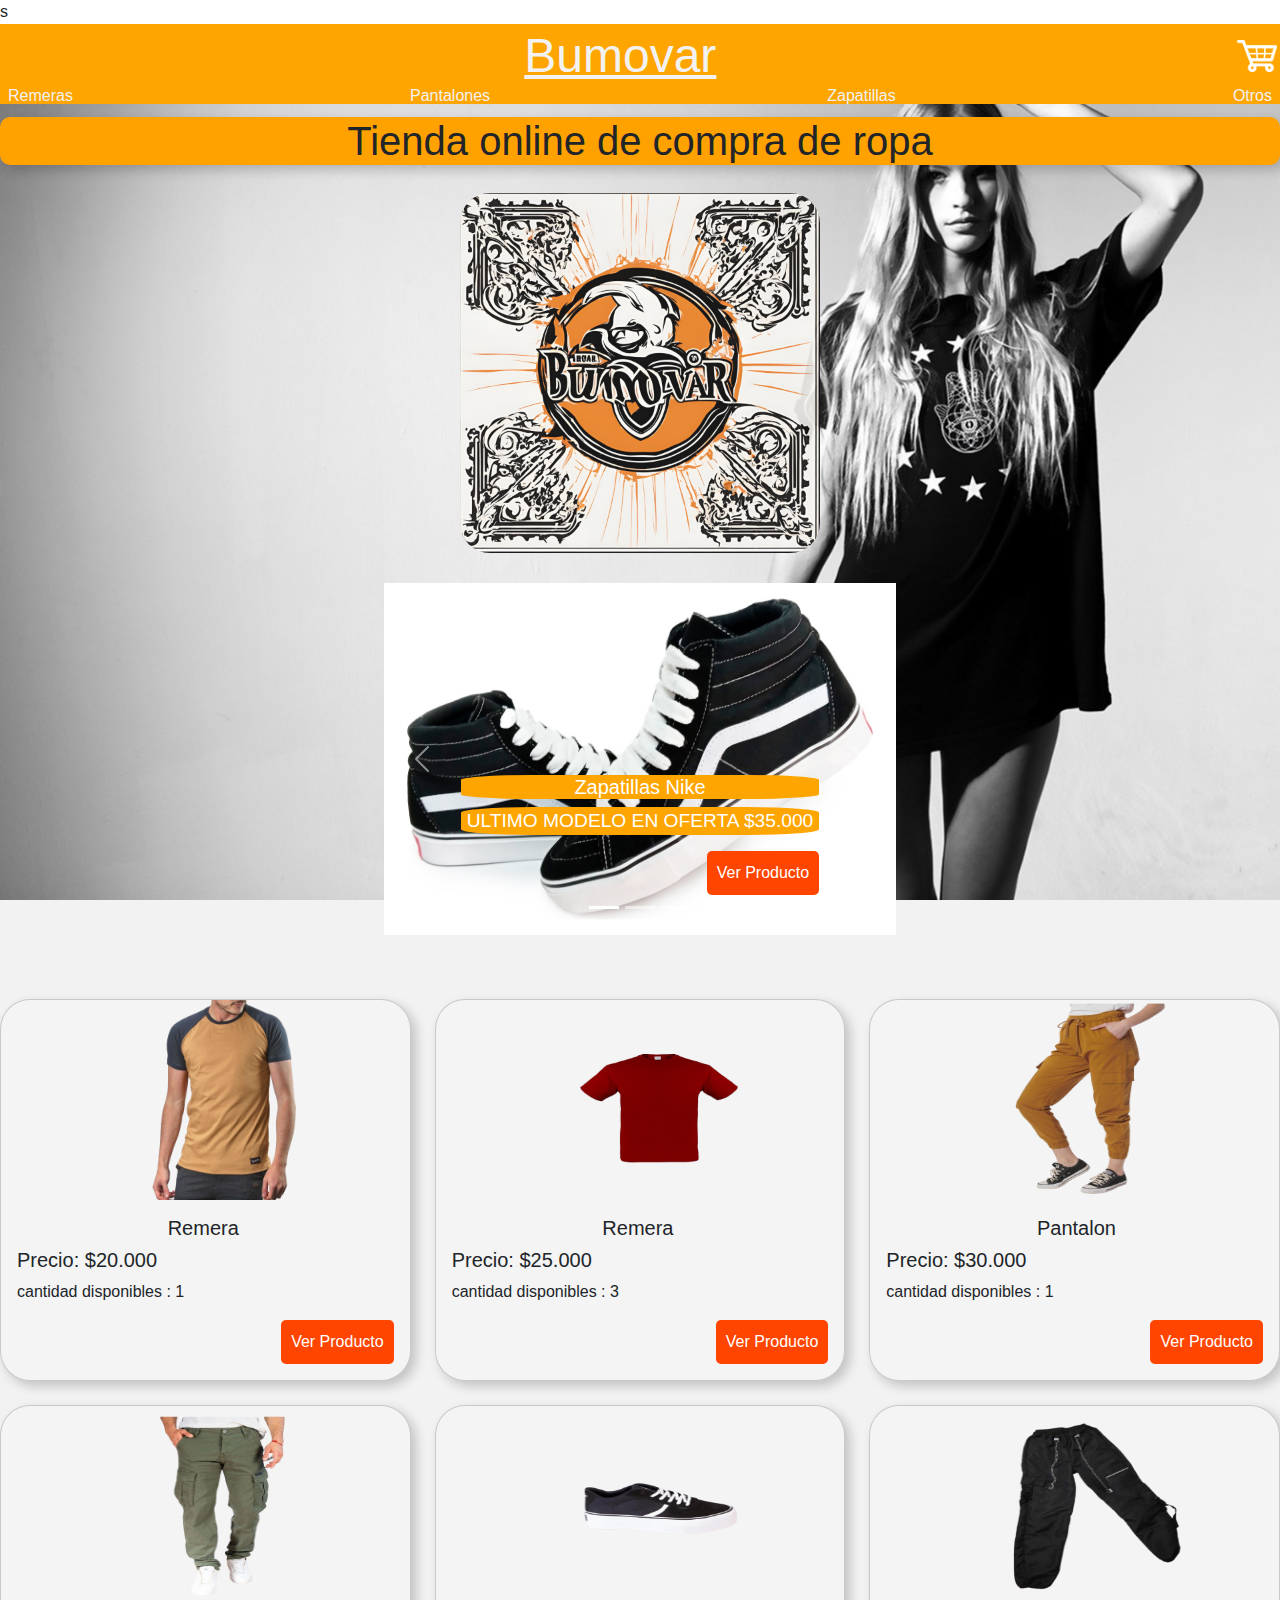
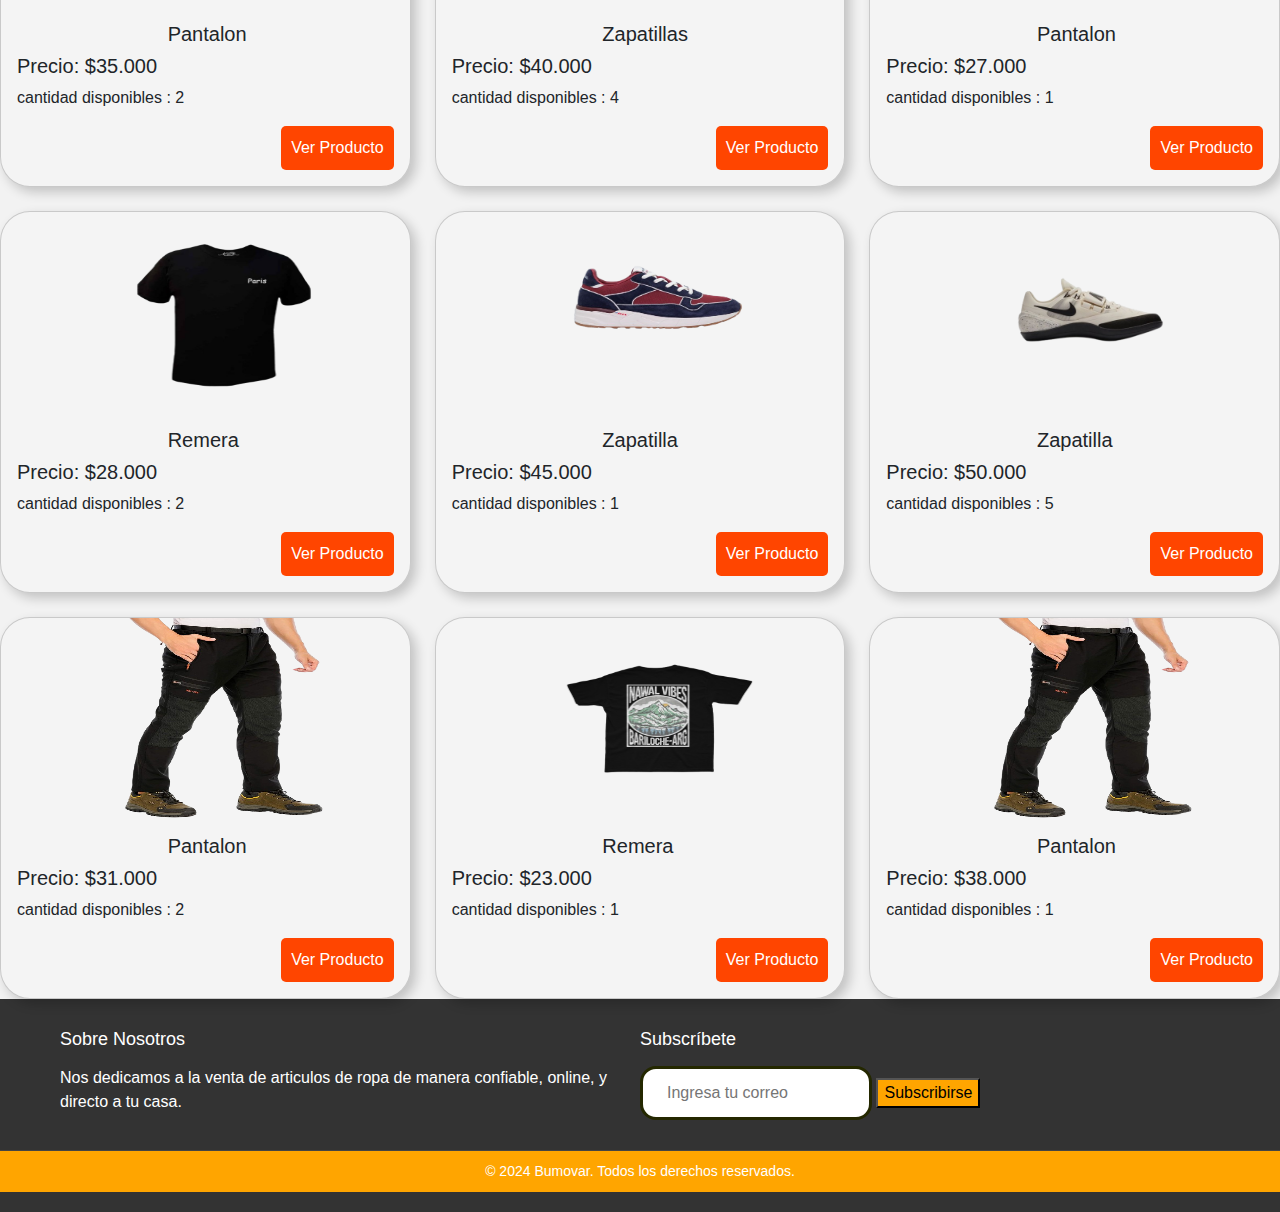
<file: index.html>
<html>



<head>
    
    <title>Bumovar</title>
    <meta name="Bumovar home" content="Tienda online de compra de ropa">
    <meta charset="UTF-8">
    <meta http-equiv="X-UA-Compatible" content="IE=edge">
    <meta name="viewport" content="width=device-width, initial-scale=1.0"> 
    <title>Product Page</title>
    <link href="https://cdn.jsdelivr.net/npm/bootstrap@5.3.3/dist/css/bootstrap.min.css" rel="stylesheet" integrity="sha384-QWTKZyjpPEjISv5WaRU9OFeRpok6YctnYmDr5pNlyT2bRjXh0JMhjY6hW+ALEwIH" crossorigin="anonymous">
    <link rel="stylesheet" type="text/css" href="css/estilos.css" media="all"/>
    <script src="https://cdn.jsdelivr.net/npm/bootstrap@5.3.3/dist/js/bootstrap.bundle.min.js" integrity="sha384-YvpcrYf0tY3lHB60NNkmXc5s9fDVZLESaAA55NDzOxhy9GkcIdslK1eN7N6jIeHz" crossorigin="anonymous"></script>s
    <script type="text/javascript" src="js/header.js"></script>
    
</head>
<body> 
    
    <div id="backgroundhome">
        <header class="headermain">
            <a class="logo" href="index.html">Bumovar</a>
            <a class="carrito" href="templates/shopcart.html"><img src="img/carritofinal.png" alt="carrito de compras"></a>
        </header>
        <nav class="headerfiltros">
            <a onclick="mostrar_remeras()">Remeras</a>
            <a onclick="mostrar_pantalones()">Pantalones</a>
            <a onclick="mostrar_zapatillas()">Zapatillas</a>
            <a onclick = "reiniciar()">Otros</a>
        </nav>
        
<div class = "principal">   
    <h1 id ="h4home">Tienda online de compra de ropa</h1>
    <img id="logohome"  src= "img/imagenhome.png" alt="Logo Bumovar"> 
    <div id="carouselExampleCaptions" class="carousel slide">
        <div class="carousel-indicators">
          <button type="button" data-bs-target="#carouselExampleCaptions" data-bs-slide-to="0" class="active" aria-current="true" aria-label="Slide 1"></button>
          <button type="button" data-bs-target="#carouselExampleCaptions" data-bs-slide-to="1" aria-label="Slide 2"></button>
          <button type="button" data-bs-target="#carouselExampleCaptions" data-bs-slide-to="2" aria-label="Slide 3"></button>
        </div>
        <div class="carousel-inner">
          <div class="carousel-item active">
            <img src="img/productpage/foto1.jpg" class="d-block w-100" alt="imagen de producto">
            <div class="carousel-caption d-none d-md-block">
              <h5>Zapatillas Nike</h5>
              <p>ULTIMO MODELO EN OFERTA $35.000</p>
              <button class="ver-producto" onclick="ver_producto()">Ver Producto</button> 
            </div>
          </div>
          <div class="carousel-item">
            <img src="img/productpage/foto2.jpg" class="d-block w-100" alt="imagen de producto">
            <div class="carousel-caption d-none d-md-block">
                <h5>Zapatillas Nike</h5>
                <p>Ultimo modelo en oferta. $35.000</p>
              <button class="ver-producto"  onclick="ver_producto()">Ver Producto</button> 
            </div>
          </div>
          <div class="carousel-item">
            <img src="img/productpage/foto3.jpg" class="d-block w-100" alt="imagen de producto">
            <div class="carousel-caption d-none d-md-block">
              <h5>Zapatillas Nike</h5>
              <p>Ultimo modelo en oferta. $35.000</p>
              <button class="ver-producto"  onclick="ver_producto()">Ver Producto</button> 
            </div>
          </div>  
        </div>
        <button class="carousel-control-prev" type="button" data-bs-target="#carouselExampleCaptions" data-bs-slide="prev">
          <span class="carousel-control-prev-icon" aria-hidden="true"></span>
          <span class="visually-hidden">Previous</span>
        </button>
        <button class="carousel-control-next" type="button" data-bs-target="#carouselExampleCaptions" data-bs-slide="next">
          <span class="carousel-control-next-icon" aria-hidden="true"></span>
          <span class="visually-hidden">Next</span>
        </button>
    </div>
       
<div class="row row-cols-1 row-cols-md-3 g-4">  
            <div class="col">  
                <div class="card">  
                    <img src="img/imgropa/remeras/remera1.png" class="card-img-top" alt="imagen de producto">  
                    <div class="card-body">  
                        <h5 class="card-title">Remera</h5>  
                        <h5 class="price">Precio: $20.000</h5>  
                        <p class="card-text">cantidad disponibles : 1</p>  
                        <button class="viewproduct" onclick="ver_producto()">Ver Producto</button>  
                    </div>  
                </div>  
            </div>  
        
            <div class="col">  
                <div class="card">  
                    <img src="img/imgropa/remeras/remera2.png" class="card-img-top" alt="imagen de producto">  
                    <div class="card-body">  
                        <h5 class="card-title">Remera</h5>  
                        <h5 class="price">Precio: $25.000</h5>  
                        <p class="card-text">cantidad disponibles : 3</p>
                        <button class="viewproduct" onclick="ver_producto()">Ver Producto</button>  
                    </div>  
                </div>  
            </div>  
        
            <div class="col">  
                <div class="card">  
                    <img src="img/imgropa/pantalones/pantalon1.png" class="card-img-top" alt="imagen de producto">  
                    <div class="card-body">  
                        <h5 class="card-title">Pantalon</h5>  
                        <h5 class="price">Precio: $30.000</h5>  
                        <p class="card-text">cantidad disponibles : 1</p>
                        <button class="viewproduct" onclick="ver_producto()">Ver Producto</button>  
                    </div>  
                </div>  
            </div>  
            <div class="col">  
                <div class="card">  
                    <img src="img/imgropa/pantalones/pantalon2.png" class="card-img-top" alt="imagen de producto">  
                    <div class="card-body">  
                        <h5 class="card-title">Pantalon</h5>  
                        <h5 class="price">Precio: $35.000</h5>  
                        <p class="card-text">cantidad disponibles : 2</p>
                        <button class="viewproduct" onclick="ver_producto()">Ver Producto</button>  
                    </div>  
                </div>  
            </div> 
            <div class="col">  
                <div class="card">  
                    <img src="img/imgropa/zapatillas/zapatilla1.png" class="card-img-top" alt="imagen de producto">  
                    <div class="card-body">  
                        <h5 class="card-title">Zapatillas</h5>  
                        <h5 class="price">Precio: $40.000</h5>  
                        <p class="card-text">cantidad disponibles : 4</p>
                        <button class="viewproduct" onclick="ver_producto()">Ver Producto</button>  
                    </div>  
                </div>  
            </div> 
            <div class="col">  
                <div class="card">  
                    <img src="img/imgropa/pantalones/pantalon3.png" class="card-img-top" alt="imagen de producto">  
                    <div class="card-body">  
                        <h5 class="card-title">Pantalon</h5>  
                        <h5 class="price">Precio: $27.000</h5>  
                        <p class="card-text">cantidad disponibles : 1</p>
                        <button class="viewproduct" onclick="ver_producto()">Ver Producto</button>  
                    </div>  
                </div>  
            </div> 
            <div class="col">  
                <div class="card">  
                    <img src="img/imgropa/remeras/remera3.png" class="card-img-top" alt="imagen de producto">  
                    <div class="card-body">  
                        <h5 class="card-title">Remera</h5>  
                        <h5 class="price">Precio: $28.000</h5>  
                        <p class="card-text">cantidad disponibles : 2</p>
                        <button class="viewproduct" onclick="ver_producto()">Ver Producto</button>  
                    </div>  
                </div>  
            </div> 
            <div class="col">  
                <div class="card">  
                    <img src="img/imgropa/zapatillas/zapatilla4.png" class="card-img-top" alt="imagen de producto">  
                    <div class="card-body">  
                        <h5 class="card-title">Zapatilla</h5>  
                        <h5 class="price">Precio: $45.000</h5>  
                        <p class="card-text">cantidad disponibles : 1</p>
                        <button class="viewproduct" onclick="ver_producto()">Ver Producto</button>  
                    </div>  
                </div>  
            </div> 
            <div class="col">  
                <div class="card">  
                    <img src="img/imgropa/zapatillas/zapatilla10.png" class="card-img-top" alt="imagen de producto">  
                    <div class="card-body">  
                        <h5 class="card-title">Zapatilla</h5>  
                        <h5 class="price">Precio: $50.000</h5>  
                        <p class="card-text">cantidad disponibles : 5</p>
                        <button class="viewproduct" onclick="ver_producto()">Ver Producto</button>  
                    </div>  
                </div>  
            </div> 
            <div class="col">  
                <div class="card">  
                    <img src="img/imgropa/pantalones/pantalon7.png" class="card-img-top" alt="imagen de producto">  
                    <div class="card-body">  
                        <h5 class="card-title">Pantalon</h5>  
                        <h5 class="price">Precio: $31.000</h5>  
                        <p class="card-text">cantidad disponibles : 2</p>
                        <button class="viewproduct" onclick="ver_producto()">Ver Producto</button>  
                    </div>  
                </div>  
            </div> 
            <div class="col">  
                <div class="card">  
                    <img src="img/imgropa/remeras/remera8.png" class="card-img-top" alt="imagen de producto">  
                    <div class="card-body">  
                        <h5 class="card-title">Remera</h5>  
                        <h5 class="price">Precio: $23.000</h5>  
                        <p class="card-text">cantidad disponibles : 1</p>
                        <button class="viewproduct" onclick="ver_producto()">Ver Producto</button>  
                    </div>  
                </div>  
            </div> 
            <div class="col">  
                <div class="card">  
                    <img src="img/imgropa/pantalones/pantalon7.png" class="card-img-top" alt="imagen de producto">  
                    <div class="card-body">  
                        <h5 class="card-title">Pantalon</h5>  
                        <h5 class="price">Precio: $38.000</h5>  
                        <p class="card-text">cantidad disponibles : 1</p>
                        <button class="viewproduct" onclick="ver_producto()">Ver Producto</button>  
                    </div>  
                </div>  
            </div>                                                                                                             

        </div>                       
    <footer>
        <div class="footer-container">
            <div class="footer-section about">
                <h2>Sobre Nosotros</h2>
                <p>Nos dedicamos a la venta de articulos de ropa de manera confiable, online, y directo a tu casa.</p>
            </div>
            
            <div class="footer-section contact-form">
                <h2>Subscríbete</h2>
                <form action="#">
                    <input type="email" class="subscribe" placeholder="Ingresa tu correo">
                    <button class = "subscribe-button" type="submit">Subscribirse</button>
                </form>
            </div>
           
        </div>
        <div class="footer-bottom">
            <p>&copy; 2024 Bumovar. Todos los derechos reservados.</p>
        </div>
    </footer>    
</body>

</html>
</file>
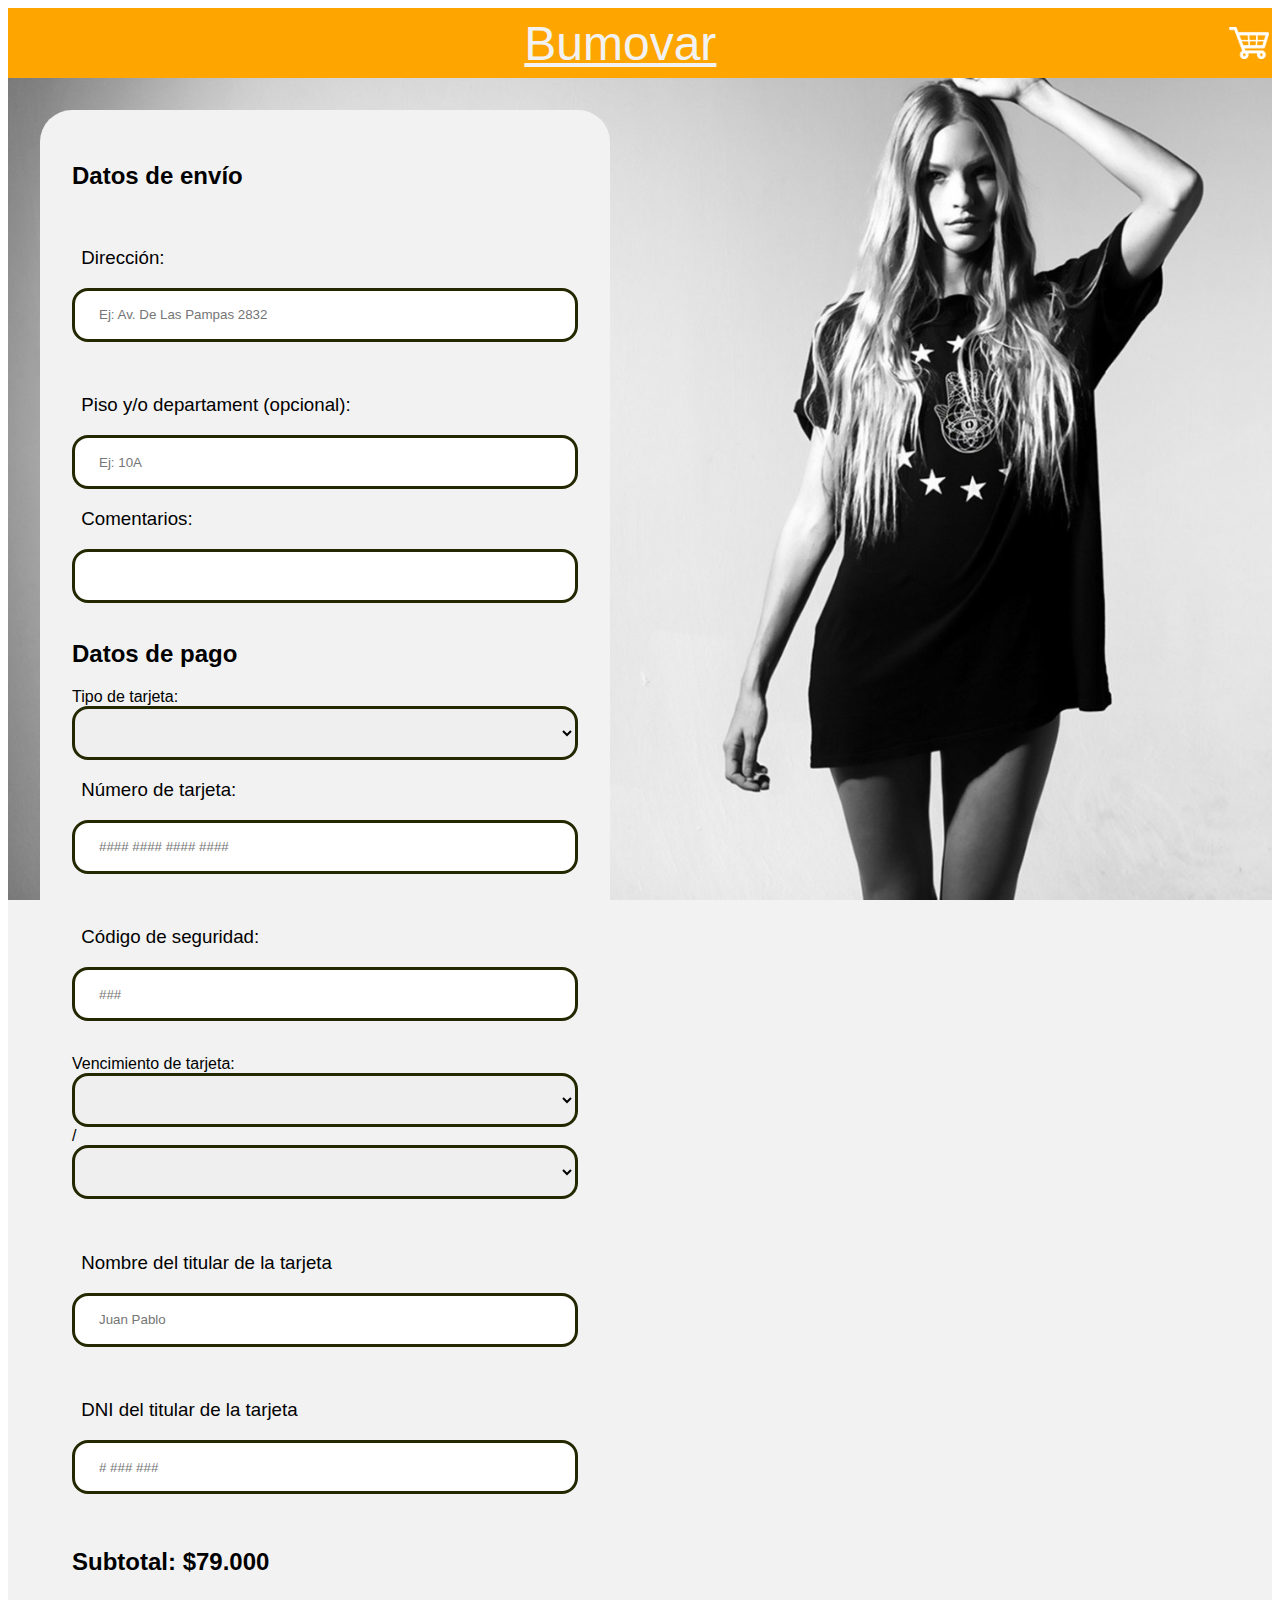
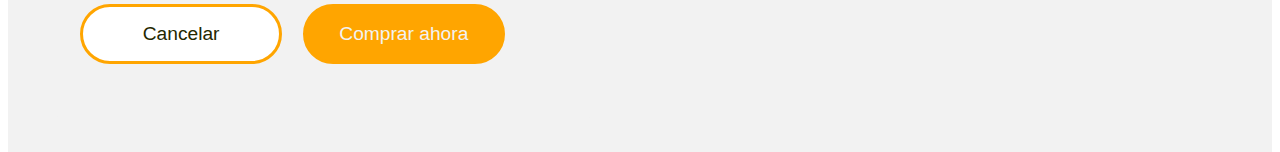
<file: checkout.html>
<html>

<head> 
    <title>Checkout - Bumovar</title>

    <!-- css -->
     <link rel="stylesheet" type="text/css" href="css/estilos.css" media="all">

    <!-- js -->
    <script src="js/basics.js" defer></script>
    <script src="js/checkout.js" defer></script>
       

</head>
<body>
    <div id="backgroundhome">
        <header class="headermain">
            <a class="logo" href="index.html">Bumovar</a>
            <a class="carrito" href="shopcart.html"><img src="img/carritofinal.png"></a>
        </header>
    <div class="formatosforms">
        <div class="contenedor-login">
            <form action="" id="form" name="checkout_form" method="get">
                <h2>Datos de envío</h2>
                <br>
                <h3 class="formguide">Dirección: </h3>
                <input onblur="validarDireccion()" type="text" id="useraddress" name="useraddress" placeholder="Ej: Av. De Las Pampas 2832">
                <p id="erroraddress" class="error-message"></p>
                <br>
                <h3 class="formguide">Piso y/o departament (opcional): </h3>
                <input type="text" name="userfloor" placeholder="Ej: 10A">
                <br>
                <h3 class="formguide">Comentarios: </h3>
                <input type="text" name="usercomments">
                <br>
                <br>
                <h2>Datos de pago</h2>
                <label for="cardtype">Tipo de tarjeta:</label>
                <select name="cardtype">
                    <option value="debit">Debito</option>
                    <option value="credit">Credito</option>
                </select>
                <br>
                <h3 class="formguide">Número de tarjeta:</h3>
                <input onblur="validarNumTarj()" type="number" id="usercardnum" name="usercardnum" placeholder="#### #### #### ####">
                <p id="errorcardnum" class="error-message"></p>
                <br>
                <h3 class="formguide">Código de seguridad: </h3>
                <input onblur="validarCodTarj()" type="number" id="usercardcode" name="usercardcode" placeholder="###">
                <p id="errorcardcode" class="error-message"></p>
                <br>
                <label for="expirydate">Vencimiento de tarjeta: </label>
                <select name="month" id="usercardmonth" onblur="validarFecha()">
                    <option value=""> - </option>
                    <option value="1"> 1 </option>
                    <option value="2"> 2 </option>
                    <option value="3"> 3 </option>
                    <option value="4"> 4 </option>
                    <option value="5"> 5 </option>
                    <option value="6"> 6 </option>
                    <option value="7"> 7 </option>
                    <option value="8"> 8 </option>
                    <option value="9"> 9 </option>
                    <option value="10"> 10 </option>
                    <option value="11"> 11 </option>
                    <option value="12"> 12 </option>
                </select>
                <span> / </span>
                <select name="year" id="usercardyear" onblur="validarFecha()">
                    <option value=""> - </option>
                    <option value="2023"> 2023 </option>
                    <option value="2024"> 2024 </option>
                    <option value="2025"> 2025 </option>
                    <option value="2026"> 2026 </option>
                    <option value="2027"> 2027 </option>
                    <option value="2028"> 2028 </option>
                    <option value="2029"> 2029 </option>
                    <option value="2030"> 2030 </option>
                    <option value="2031"> 2031 </option>
                    <option value="2032"> 2032 </option>
                    <option value="2033"> 2033 </option>
                </select>
                <p id="errordate" class="error-message"></p>
                <br>
                <h3 class="formguide">Nombre del titular de la tarjeta</h3>
                <input onblur="validarNombre()" type="text" id="usercardname" placeholder="Juan Pablo">
                <p id="errorcardname" class="error-message"></p>
                <br>
                <h3 class="formguide">DNI del titular de la tarjeta</h3>
                <input onblur="validarDNI()" type="number" id="userdni" placeholder="# ### ###">
                <p id="errordni" class="error-message"></p>
                <br>
                <h2>Subtotal: $79.000</h2>
                <button class="buttonminialt" href="shopcart.html">Cancelar</button>
                <button class="buttonmini" onclick="validarFormulario()" type="submit">Comprar ahora</button>
            </form>
            
        </div>
    </div>
    

</body>
</file>
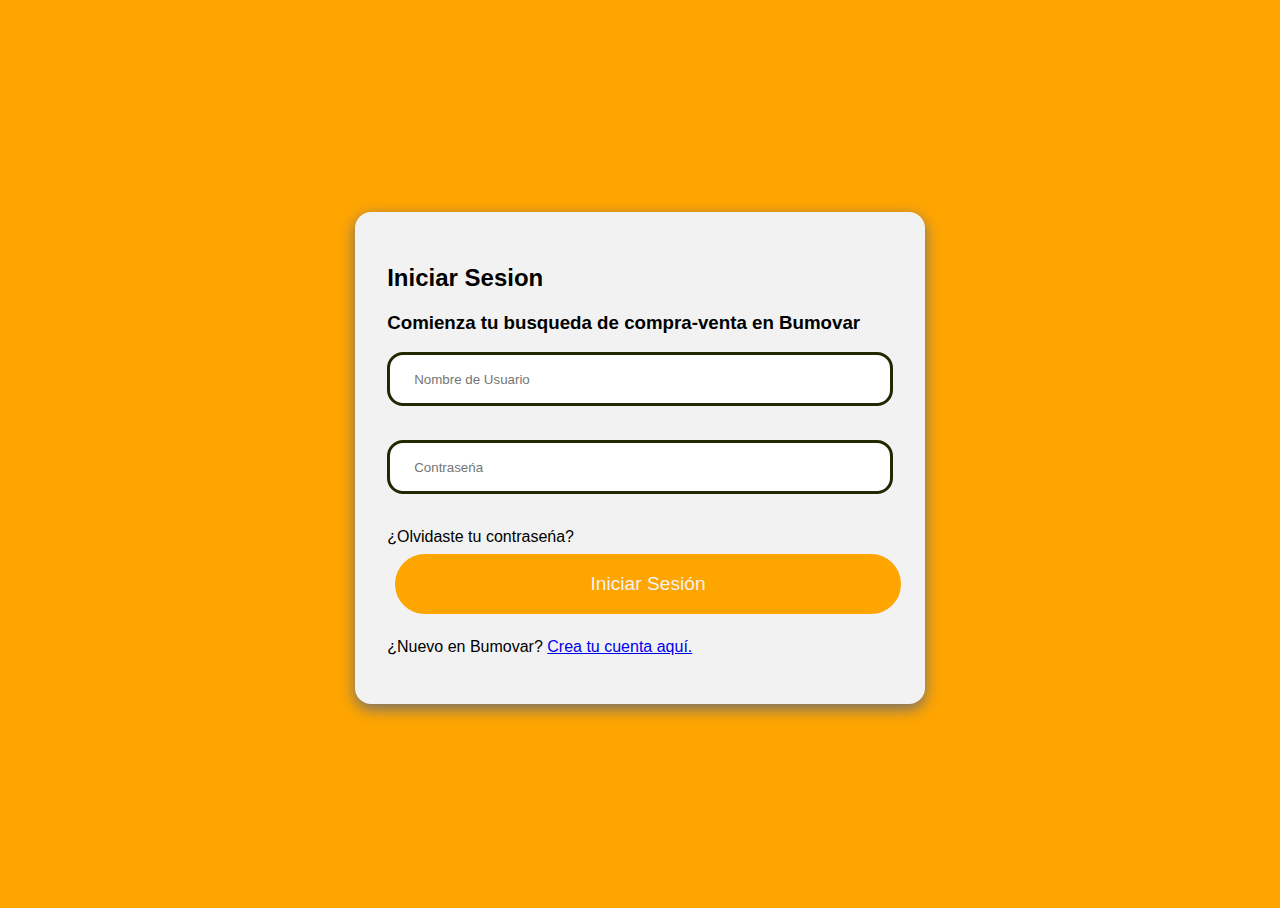
<file: login_screen.html>
<html>

<head>
    <title>Login</title>

    <!-- css -->
    <link rel="stylesheet" type="text/css" href="css/estilos.css" media="all"/>

    <!-- js -->
    <script src="js/basics.js" defer></script>
    <script src="js/login_screen.js" defer></script>
    
    <!-- Para que actualice el js -->
    <meta http-equiv=”Expires” content=”0″>
    <meta http-equiv=”Last-Modified” content=”0″>
    <meta http-equiv=”Cache-Control” content=”no-cache, mustrevalidate”>
    <meta http-equiv=”Pragma” content=”no-cache”>

</head>
<body class="login-registration">
    <div class="contenedor-login sombra">
        <h2>Iniciar Sesion</h2>
        <h3>Comienza tu busqueda de compra-venta en Bumovar</h3>
        <form action="" id="form" name="login_form" method="get">
            <input onblur="validarUsuario()" type="text" id="userid" name="userid" placeholder="Nombre de Usuario">
            <p id="erroruser" class="error-message"></p>
            <br>
            <input onblur="validarcontraseña()" type="password" id="userpassword" name="userpassword" placeholder="Contrase&nacute;a">
            <p id="errorpassword" class="error-message"></p>
            <br>
            <a>¿Olvidaste tu contrase&nacute;a?</a>
            <br>
            <button type="submit" onclick="validarFormulario()" class="button">Iniciar Sesi&oacute;n</button>
            <p class="new">¿Nuevo en Bumovar? <a href="Registration_screen.html">Crea tu cuenta aqu&iacute;.</a></p>
        </form>
    </div>
</body>

</html>
</file>
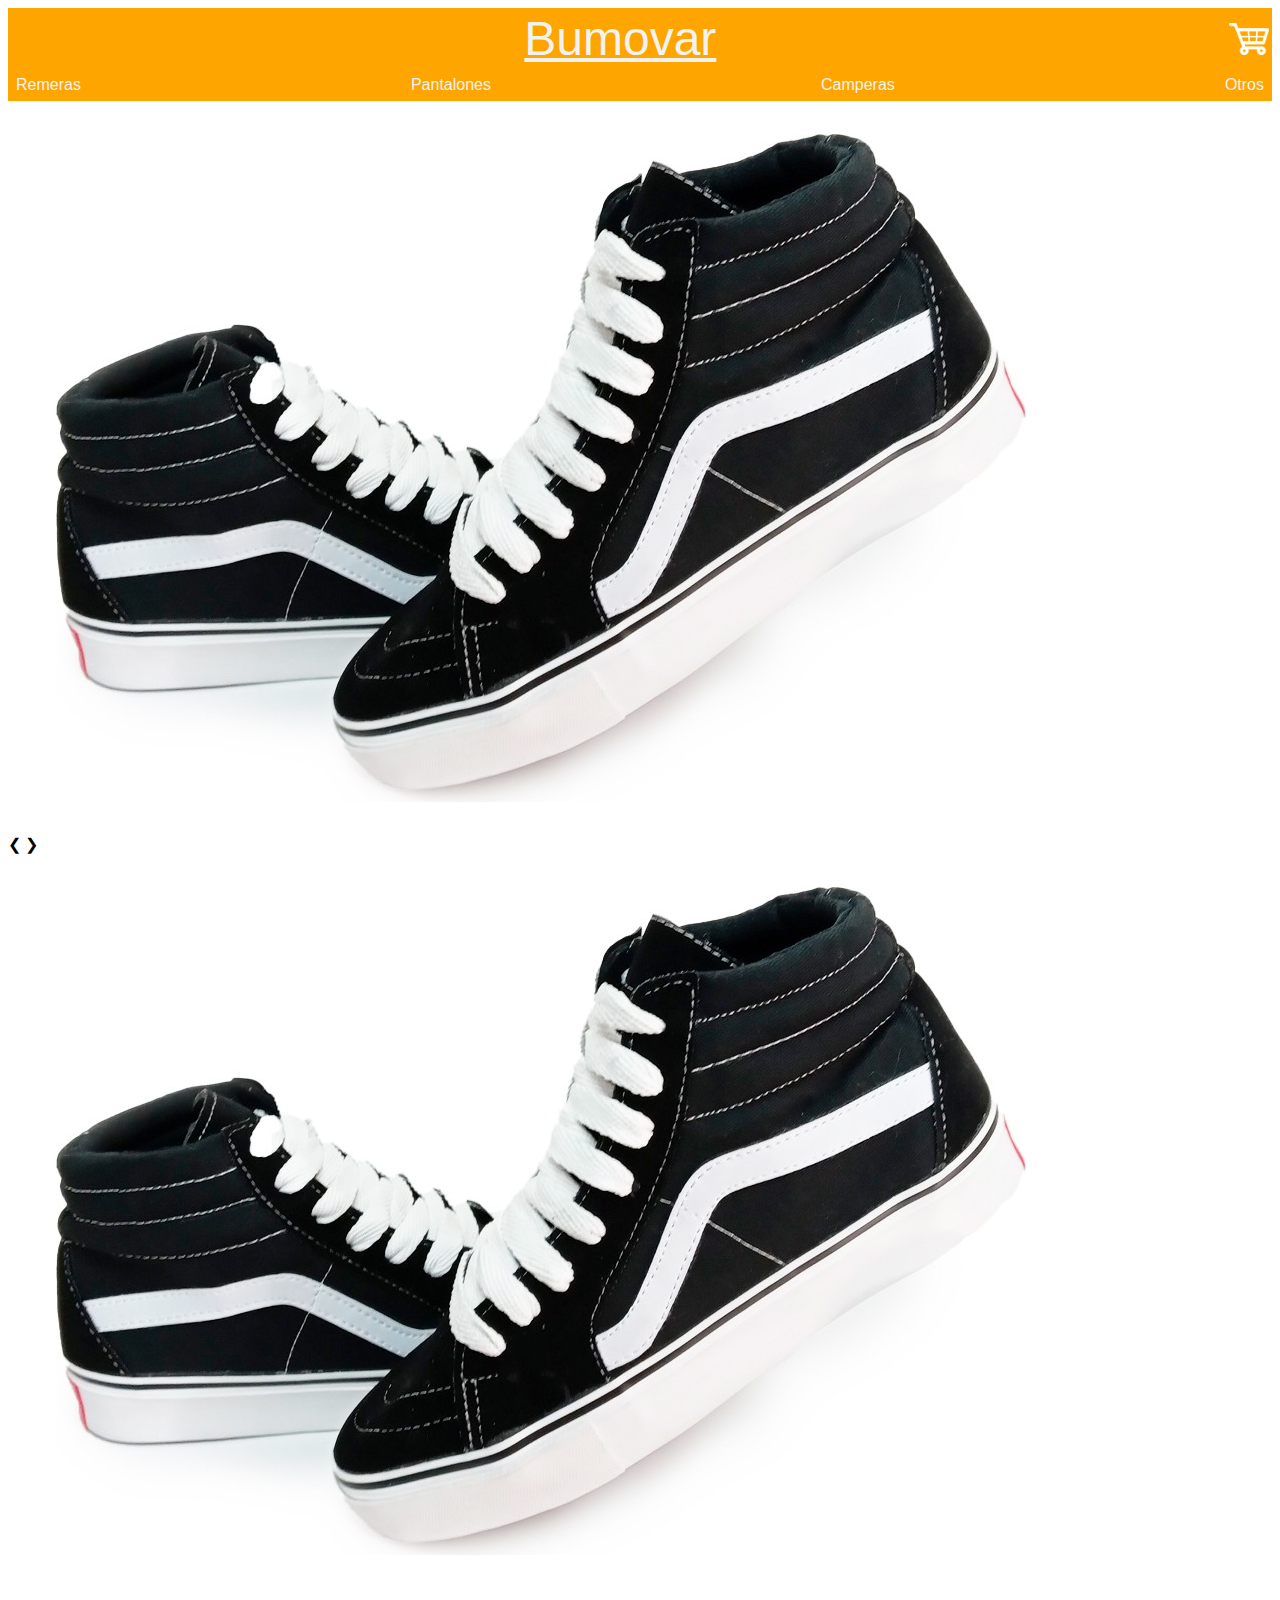
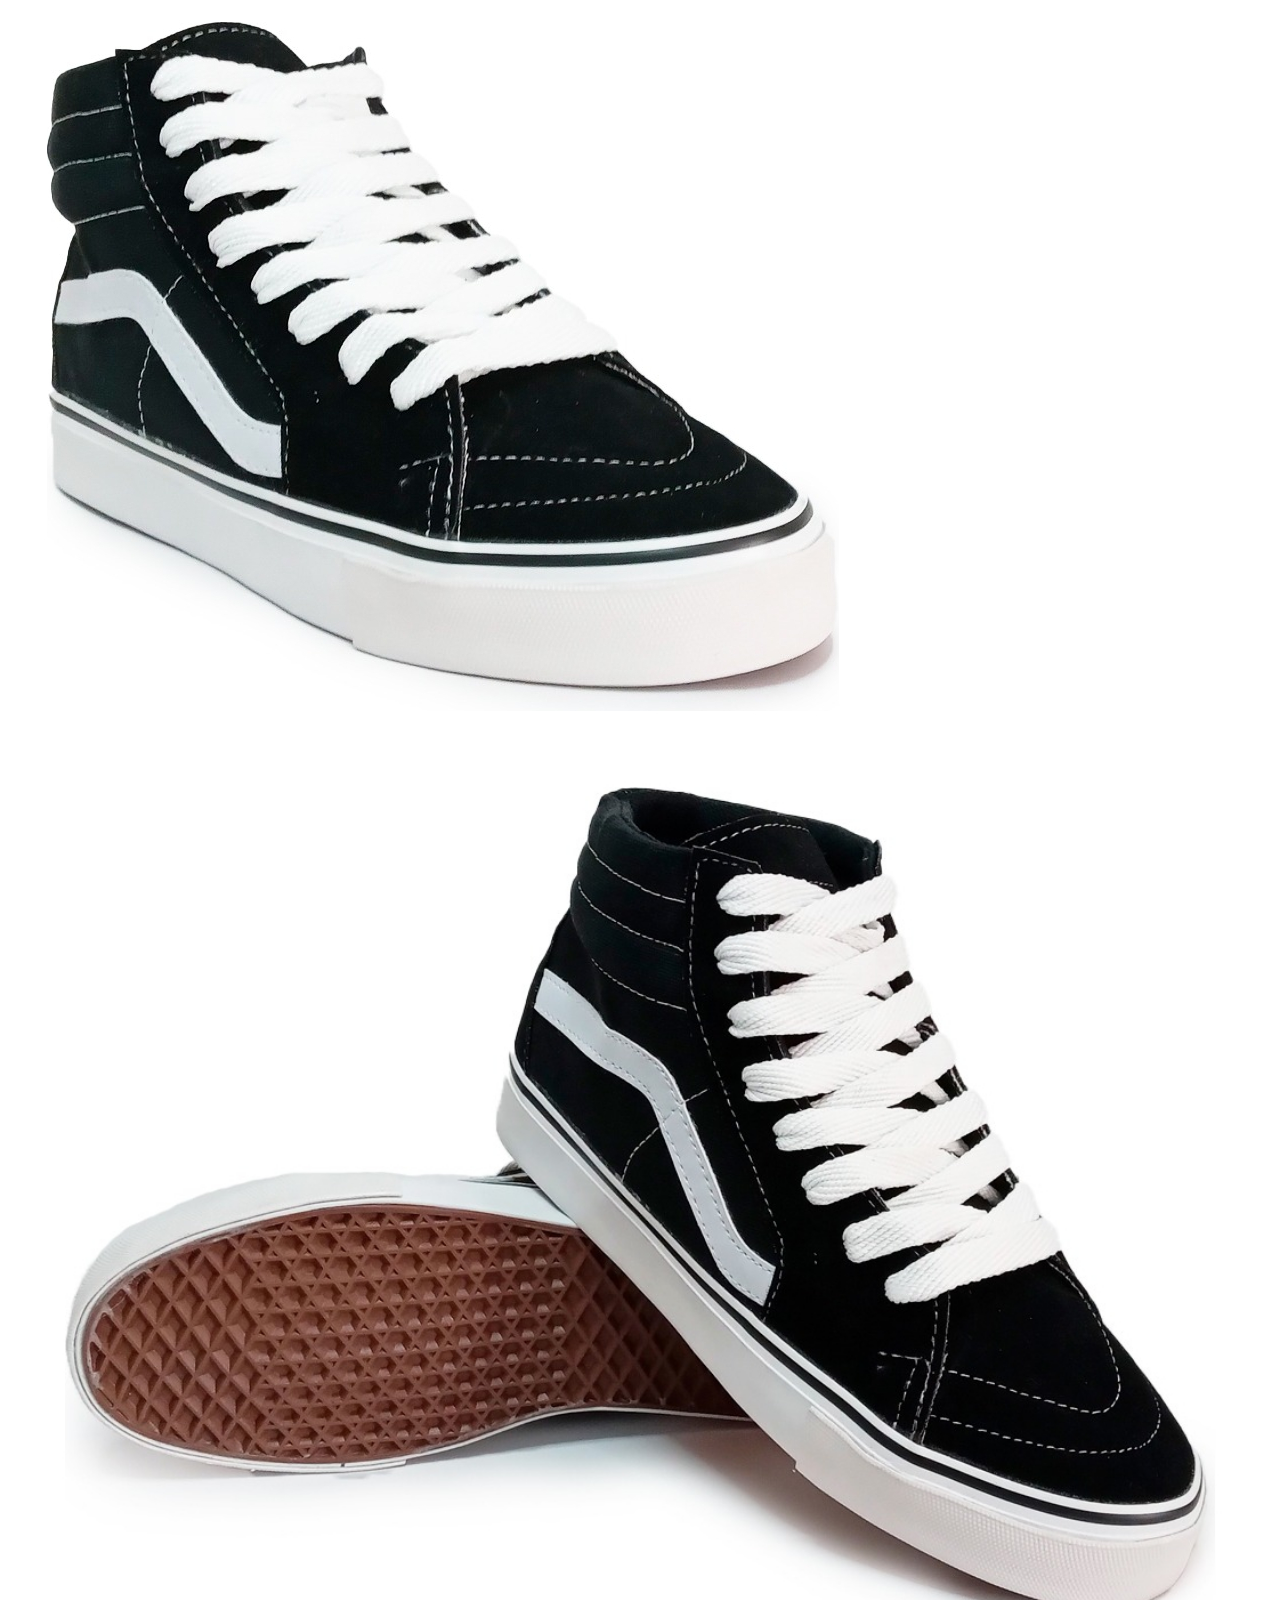
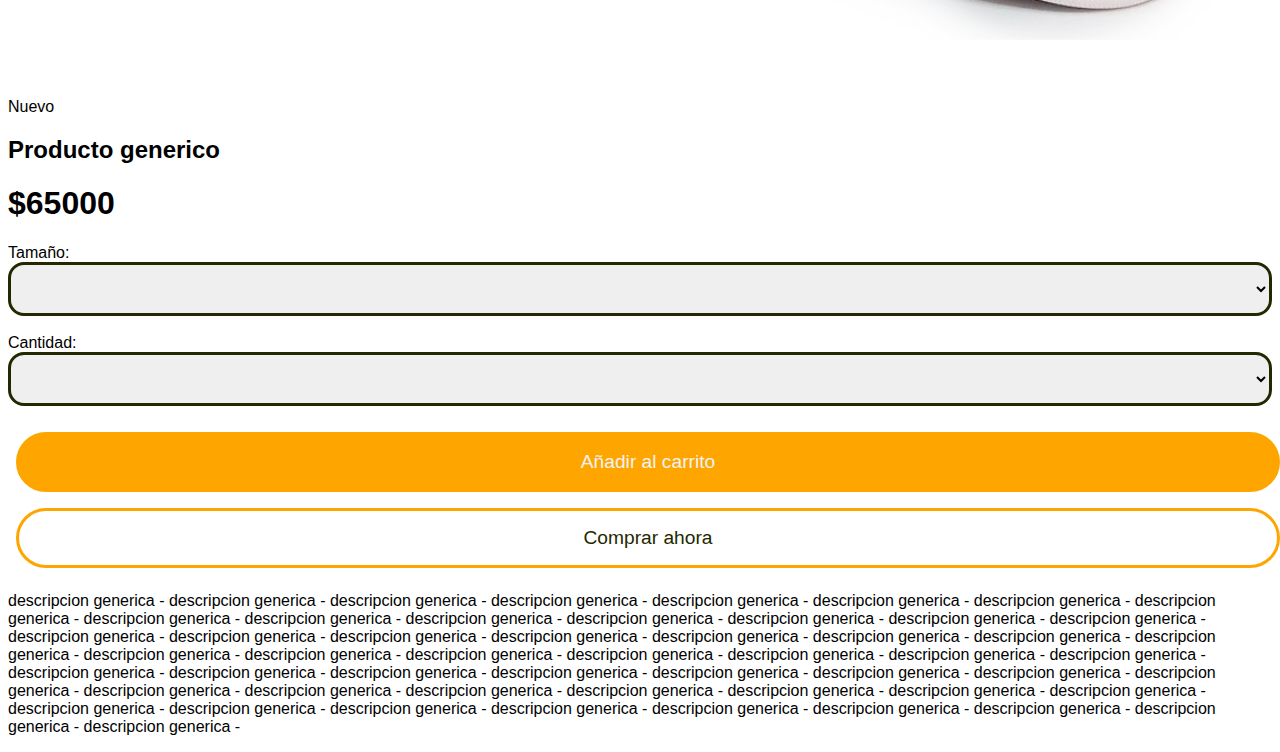
<file: product_page.html>
<html>

<head>
    <meta charset="UTF-8">
    <meta http-equiv="X-UA-Compatible" content="IE=edge">
    <meta name="viewport" content="width=device-width, initial-scale=1.0"> 
    <title>Product Page</title>

    <!-- css -->
    <link rel="stylesheet" type="text/css" href="css/estilos.css" media="all"/>
    
     <!-- js -->
    <script src="js/header.js" defer></script>
    <script src="js/slideshow.js" defer></script>
    

</head>
<body> 
    <header class="headermain">
    
        <a class="logo" href="index.html">Bumovar</a>
        <a class="carrito" href="shopcart.html"><img src="img/carritofinal.png"></a>
    </header>
    <header class="headerfiltros">
        <a>Remeras</a>
        <a>Pantalones</a>
        <a>Camperas</a>
        <a>Otros</a>
    </header>
   
    <div class="proproduct">
        <div class="fotoproducto">
            <div class="mySlides">
                <img src="img/productpage/foto1.jpg" >
            </div>
            <div class="mySlides">
                <img src="img/productpage/foto2.jpg" >
            </div>
            <div class="mySlides">
                <img src="img/productpage/foto3.jpg" >
            </div>
            <a class="prev" onclick="plusSlides(-1)">❮</a>
            <a class="next" onclick="plusSlides(1)">❯</a>
            <div class="row">
                <div class="column">
                  <img class="demo cursor" src="img/productpage/foto1.jpg"  onclick="currentSlide(1)">
                </div>
                <div class="column">
                  <img class="demo cursor" src="img/productpage/foto2.jpg"  onclick="currentSlide(2)">
                </div>
                <div class="column">
                  <img class="demo cursor" src="img/productpage/foto3.jpg" style="width:100%" onclick="currentSlide(3)">
                </div>
            </div>
        </div>
        <div class="colprecio">
            <p class="productquality">Nuevo</p>
            <h2>Producto generico</h2>
            <h1>$65000</h1>
            <label for="size">Tamaño: </label>
            <select id="size" name="size">
                <option value="" selected="selected"> - selecciona - </option>
                <option value="XS">XS</option>
                <option value="S">S</option>
                <option value="M">M</option>
                <option value="L">L</option>
                <option value="XL">XL</option>
                <option value="XXL">XXL</option>
            </select>
            <br>
            <br>
            <label for="quantity">Cantidad: </label>
            <select id="quantity" name="quantity">
                <option value="" selected="selected"> - selecciona - </option>
                <option value="1">1</option>
                <option value="2">2</option>
                <option value="3">3</option>
                <option value="4">4</option>
                <option value="5">5</option>
                <option value="6">6</option>
                <option value="7">7</option>
                <option value="8">8</option>
                <option value="9">9</option>
            </select>
            <br>
            <br>
            <button class="button">Añadir al carrito</button>
            <button class="buttonalt">Comprar ahora</button>
        </div>
        <div class="descripcion">
            <p>descripcion generica - descripcion generica - descripcion generica - descripcion generica - descripcion generica - descripcion generica - descripcion generica - descripcion generica - descripcion generica - descripcion generica - descripcion generica - descripcion generica - descripcion generica - descripcion generica - descripcion generica - descripcion generica - descripcion generica - descripcion generica - descripcion generica - descripcion generica - descripcion generica - descripcion generica - descripcion generica - descripcion generica - descripcion generica - descripcion generica - descripcion generica - descripcion generica - descripcion generica - descripcion generica - descripcion generica - descripcion generica - descripcion generica - descripcion generica - descripcion generica - descripcion generica - descripcion generica - descripcion generica - descripcion generica - descripcion generica - descripcion generica - descripcion generica - descripcion generica - descripcion generica - descripcion generica - descripcion generica - descripcion generica - descripcion generica - descripcion generica - descripcion generica - descripcion generica - descripcion generica - descripcion generica - descripcion generica - </p>
        </div>
    </div>
</body>

</html>
</file>
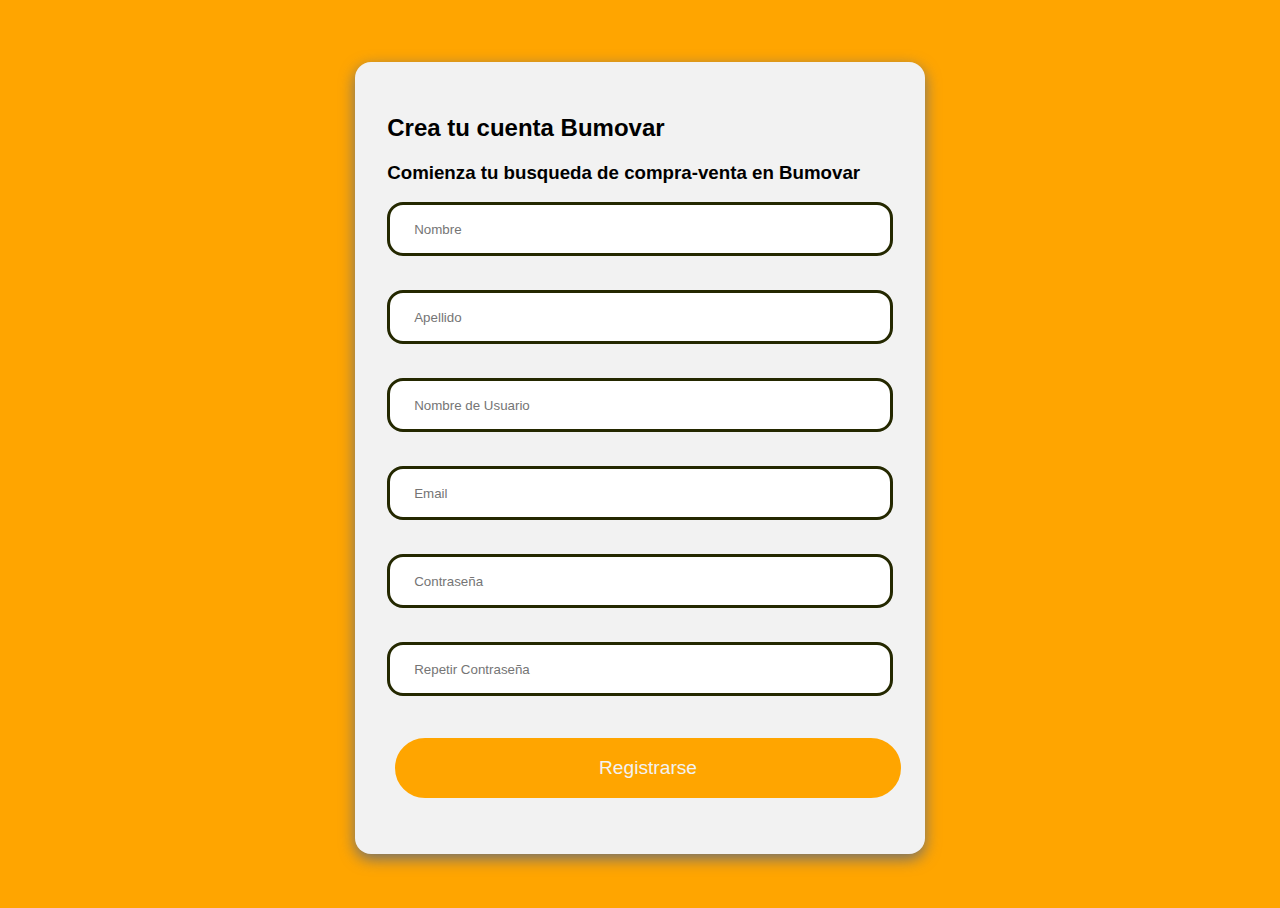
<file: Registration_screen.html>
<html>

<head>
    <title>Registration</title>

    <!-- css -->
    <link rel="stylesheet" type="text/css" href="css/estilos.css" media="all"/>

    <!-- js -->
    <script src="js/basics.js" defer></script>
    
    <script src="js/Registration_screen.js" defer></script>
   <!-- Para que actualice el js -->
   <meta http-equiv=”Expires” content=”0″>
   <meta http-equiv=”Last-Modified” content=”0″>
   <meta http-equiv=”Cache-Control” content=”no-cache, mustrevalidate”>
   <meta http-equiv=”Pragma” content=”no-cache”>

</head>
<body class="login-registration">

    <div class="contenedor-login sombra">
        <h2>Crea tu cuenta Bumovar</h2>
        <h3>Comienza tu busqueda de compra-venta en Bumovar</h3>
        <form id="form" name="registration-form" action="" method="post">
            <input onblur="validarNombre()" type="text" id="names" name="name" placeholder="Nombre">
            <p id="errorname" class="error-message"></p>
            <br>
            <input onblur="validarApellido()" type="text" name="surname" id="surname" placeholder="Apellido">
            <p id="errorsurname" class="error-message"></p>
            <br>
            <input onblur="validarUsuario()" type="text" name="userid" id="userid" placeholder="Nombre de Usuario">
            <p id="erroruser" class="error-message"></p>
            <br>
            <input onblur="validarMail()" type="text" name="usermail" id="usermail" placeholder="Email">
            <p id="errormail" class="error-message"></p>
            <br>
            <input onblur="validarContraseña()" type="password" name="password" id="password" placeholder="Contraseña">
            <p id="errorpassword" class="error-message"></p>
            <br>
            <input onblur="validarReContraseña()" type="password" name="RepetirContraseña" id="password" placeholder="Repetir Contraseña">
            <p id="errorrepassword" class="error-message"></p>
            <br>
            <button type="submit" onclick="validarFormulario()" class="button">Registrarse</button>
        </form>
    </div>
</body>

</html>
</file>
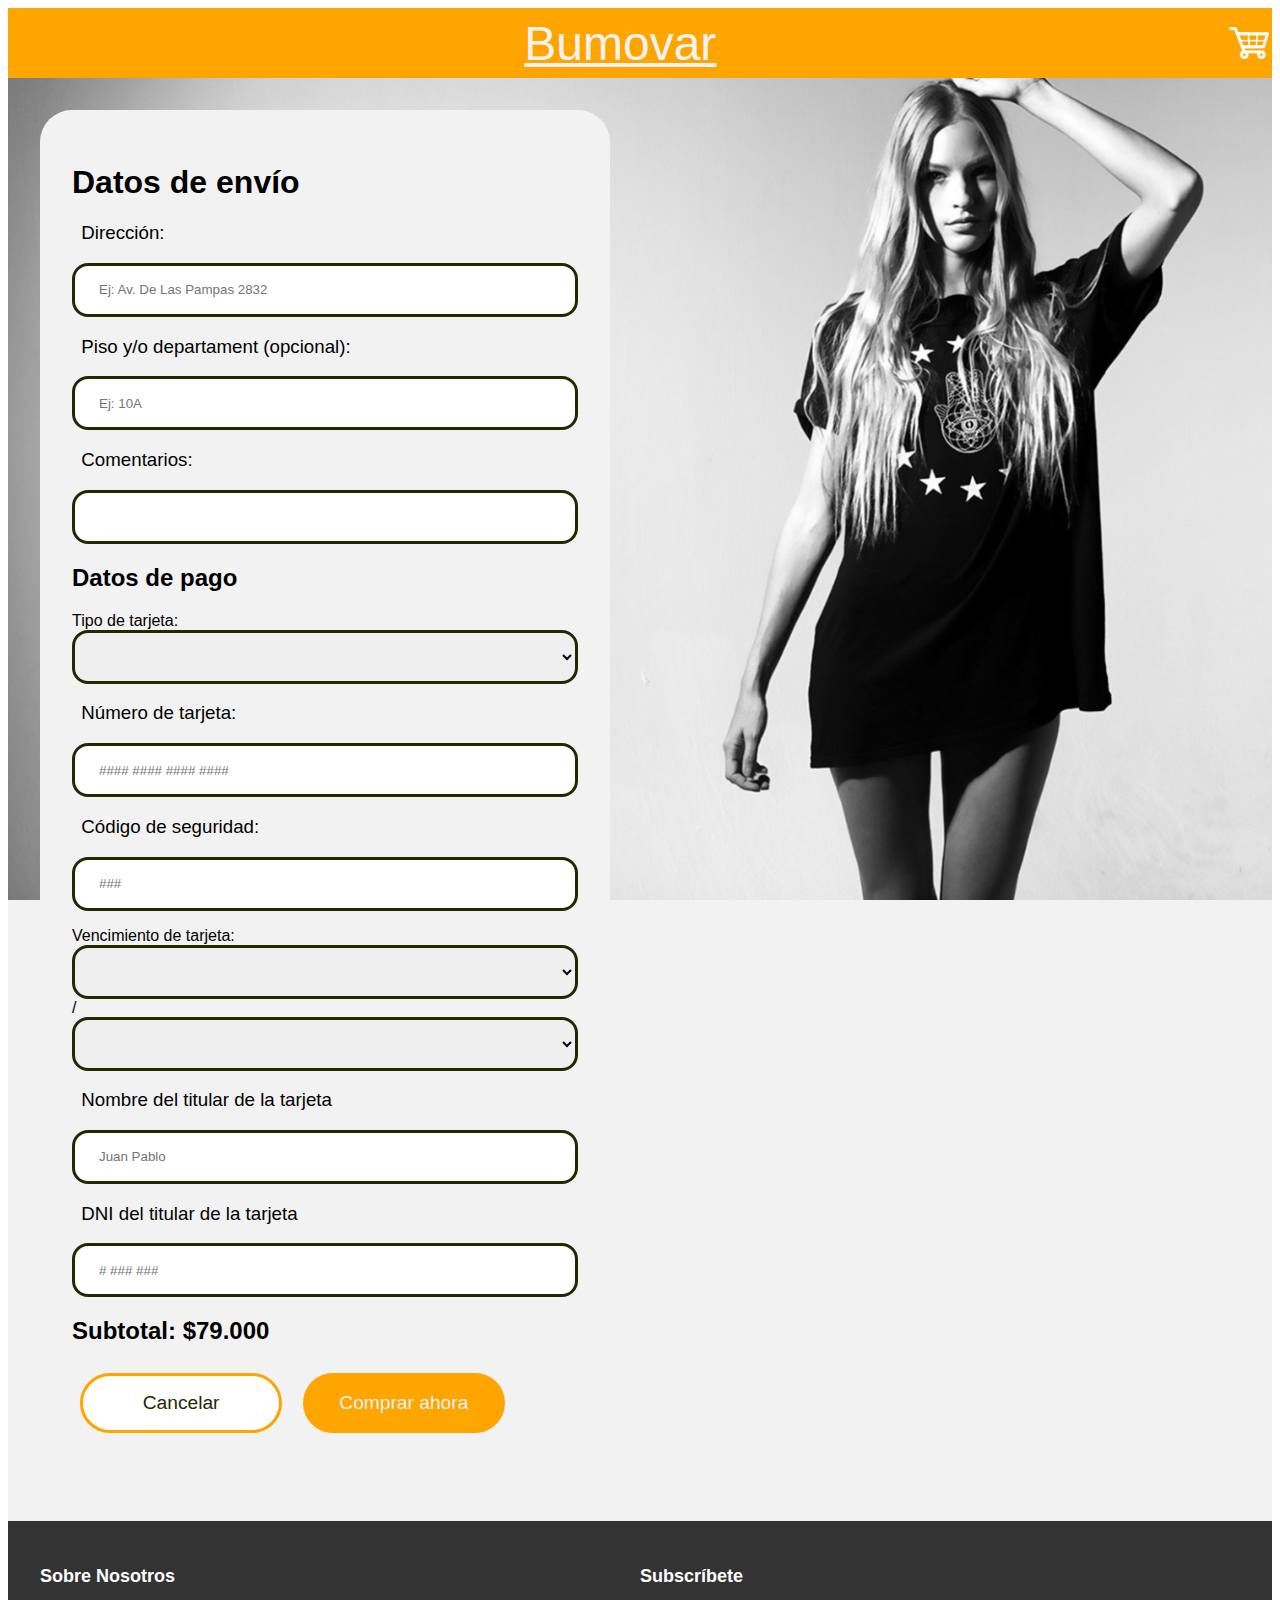
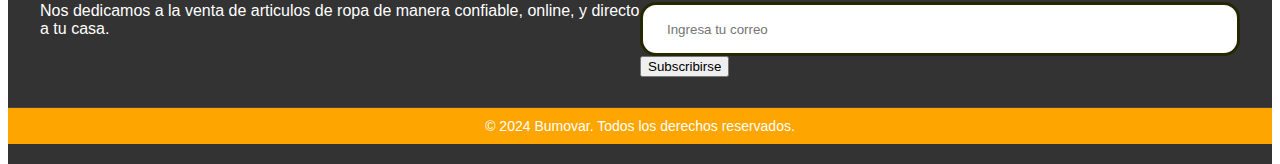
<file: templates/checkout.html>
<html>

<head> 
    <title>Checkout - Bumovar</title>
    <meta name="Bumovar checkout" content="checkout, finalizacion de la compra">

    <!-- css -->
     <link rel="stylesheet" type="text/css" href="../css/estilos.css" media="all">

    <!-- js -->
    <script src="../js/basics.js" defer></script>
    <script src="../js/checkout.js" defer></script>
       

</head>
<body>
    <div id="backgroundhome">
        <header class="headermain">
            <a class="logo" href="../index.html">Bumovar</a>
            <a class="carrito" href="shopcart.html"><img src="../img/carritofinal.png" alt="carro de compras"></a>
        </header>
    <div class="formatosforms">
        <div class="contenedor-login">
            <form action="" id="form" name="checkout_form" method="get">
                <h1>Datos de envío</h1>
               
                <h3 class="formguide">Dirección: </h3>
                <input onblur="validarDireccion()" type="text" id="useraddress" name="useraddress" placeholder="Ej: Av. De Las Pampas 2832">
                <p id="erroraddress" class="error-message"></p>
               
                <h3 class="formguide">Piso y/o departament (opcional): </h3>
                <input type="text" name="userfloor" placeholder="Ej: 10A">
               
                <h3 class="formguide">Comentarios: </h3>
                <input type="text" name="usercomments">
               
               
                <h2>Datos de pago</h2>
                <label for="cardtype">Tipo de tarjeta:</label>
                <select name="cardtype">
                    <option value="debit">Debito</option>
                    <option value="credit">Credito</option>
                </select>
               
                <h3 class="formguide">Número de tarjeta:</h3>
                <input onblur="validarNumTarj()" type="number" id="usercardnum" name="usercardnum" placeholder="#### #### #### ####">
                <p id="errorcardnum" class="error-message"></p>
               
                <h3 class="formguide">Código de seguridad: </h3>
                <input onblur="validarCodTarj()" type="number" id="usercardcode" name="usercardcode" placeholder="###">
                <p id="errorcardcode" class="error-message"></p>
               
                <label for="expirydate">Vencimiento de tarjeta: </label>
                <select name="month" id="usercardmonth" onblur="validarFecha()">
                    <option value=""> - </option>
                    <option value="1"> 1 </option>
                    <option value="2"> 2 </option>
                    <option value="3"> 3 </option>
                    <option value="4"> 4 </option>
                    <option value="5"> 5 </option>
                    <option value="6"> 6 </option>
                    <option value="7"> 7 </option>
                    <option value="8"> 8 </option>
                    <option value="9"> 9 </option>
                    <option value="10"> 10 </option>
                    <option value="11"> 11 </option>
                    <option value="12"> 12 </option>
                </select>
                <span> / </span>
                <select name="year" id="usercardyear" onblur="validarFecha()">
                    <option value=""> - </option>
                    <option value="2023"> 2023 </option>
                    <option value="2024"> 2024 </option>
                    <option value="2025"> 2025 </option>
                    <option value="2026"> 2026 </option>
                    <option value="2027"> 2027 </option>
                    <option value="2028"> 2028 </option>
                    <option value="2029"> 2029 </option>
                    <option value="2030"> 2030 </option>
                    <option value="2031"> 2031 </option>
                    <option value="2032"> 2032 </option>
                    <option value="2033"> 2033 </option>
                </select>
                <p id="errordate" class="error-message"></p>
               
                <h3 class="formguide">Nombre del titular de la tarjeta</h3>
                <input onblur="validarNombre()" type="text" id="usercardname" placeholder="Juan Pablo">
                <p id="errorcardname" class="error-message"></p>
               
                <h3 class="formguide">DNI del titular de la tarjeta</h3>
                <input onblur="validarDNI()" type="number" id="userdni" placeholder="# ### ###">
                <p id="errordni" class="error-message"></p>
               
                <h2>Subtotal: $79.000</h2>
                <button class="buttonminialt" href="shopcart.html">Cancelar</button>
                <button class="buttonmini" onclick="validarFormulario()" type="submit">Comprar ahora</button>
            </form>
            
        </div>
    </div>
    
    <footer>
        <div class="footer-container">
            <div class="footer-section about">
                <h2>Sobre Nosotros</h2>
                <p>Nos dedicamos a la venta de articulos de ropa de manera confiable, online, y directo a tu casa.</p>
            </div>
            
            <div class="footer-section contact-form">
                <h2>Subscríbete</h2>
                <form action="#">
                    <input type="email" placeholder="Ingresa tu correo">
                    <button type="submit">Subscribirse</button>
                </form>
            </div>
           
        </div>
        <div class="footer-bottom">
            <p>&copy; 2024 Bumovar. Todos los derechos reservados.</p>
        </div>
    </footer>  
</body>
</file>
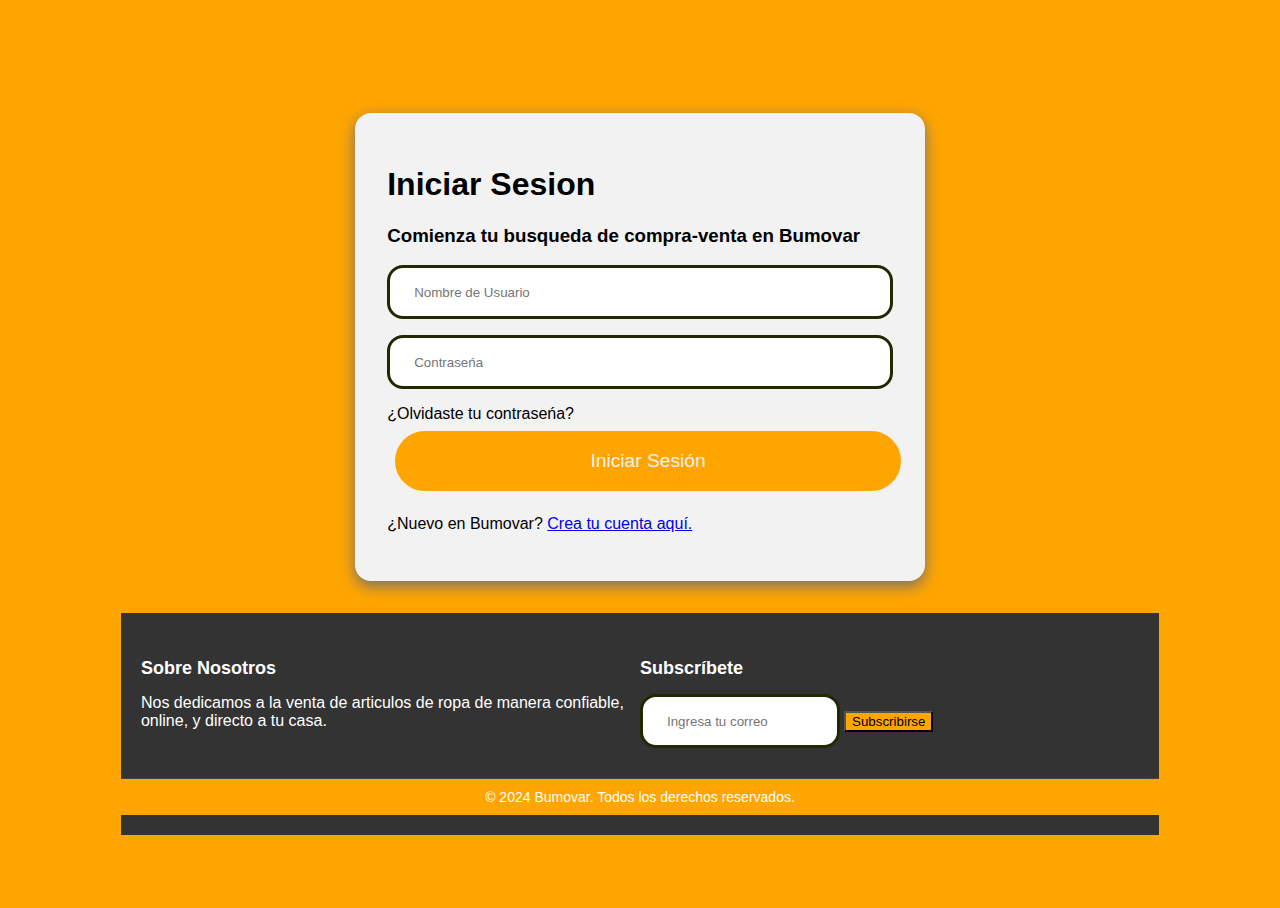
<file: templates/login_screen.html>
<html>

<head>
    <title>Login</title>
    <meta name="Bumovar login" content="login para ingresar a Bumovar, tienda online de venta de ropa">

    <!-- css -->
    <link rel="stylesheet" type="text/css" href="../css/estilos.css" media="all"/>

    <!-- js -->
    <script src="../js/basics.js" defer></script>
    <script src="../js/login_screen.js" defer></script>
    
    <!-- Para que actualice el js -->
    <meta http-equiv=”Expires” content=”0″>
    <meta http-equiv=”Last-Modified” content=”0″>
    <meta http-equiv=”Cache-Control” content=”no-cache, mustrevalidate”>
    <meta http-equiv=”Pragma” content=”no-cache”>

</head>
<body class="login-registration">
    <div class="contenedor-login sombra">
        <h1>Iniciar Sesion</h1>
        <h3>Comienza tu busqueda de compra-venta en Bumovar</h3>
        <form action="" id="form" name="login_form" method="get">
            <input onblur="validarUsuario()" type="text" id="userid" name="userid" placeholder="Nombre de Usuario">
            <p id="erroruser" class="error-message"></p>
            
            <input onblur="validarcontraseña()" type="password" id="userpassword" name="userpassword" placeholder="Contrase&nacute;a">
            <p id="errorpassword" class="error-message"></p>
            
            <a>¿Olvidaste tu contrase&nacute;a?</a>
            
            <button type="submit" onclick="validarFormulario()" class="button">Iniciar Sesi&oacute;n</button>
            <p class="new">¿Nuevo en Bumovar? <a href="Registration_screen.html">Crea tu cuenta aqu&iacute;.</a></p>
        </form>
    </div>
    <footer>
        <div class="footer-container">
            <div class="footer-section about">
                <h2>Sobre Nosotros</h2>
                <p>Nos dedicamos a la venta de articulos de ropa de manera confiable, online, y directo a tu casa.</p>
            </div>
            
            <div class="footer-section contact-form">
                <h2>Subscríbete</h2>
                <form action="#">
                    <input type="email" class="subscribe" placeholder="Ingresa tu correo">
                    <button class = "subscribe-button" type="submit">Subscribirse</button>
                </form>
            </div>
           
        </div>
        <div class="footer-bottom">
            <p>&copy; 2024 Bumovar. Todos los derechos reservados.</p>
        </div>
    </footer>        
</body>

</html>
</file>
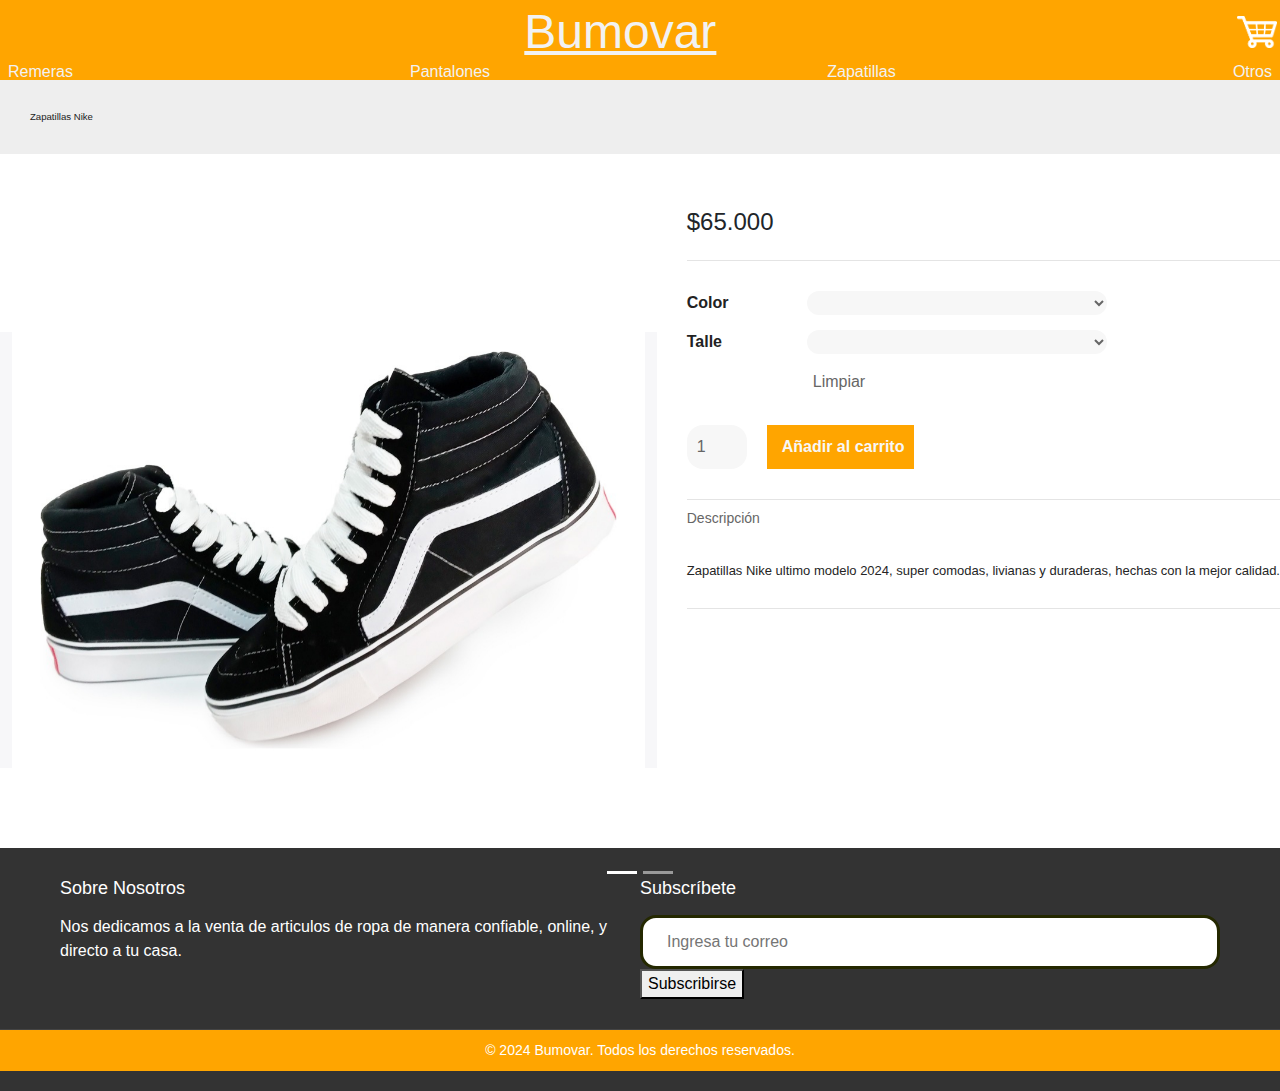
<file: templates/product_page.html>
<html>

<head>
    <title>Product Page</title>
    <meta name="Bumovar product page" content="Product page, donde se encuentran todos los detalles del producto ">
    <meta charset="UTF-8">
    <meta http-equiv="X-UA-Compatible" content="IE=edge">
    <meta name="viewport" content="width=device-width, initial-scale=1.0"> 


    <!-- css -->
    <link href="https://cdn.jsdelivr.net/npm/bootstrap@5.3.3/dist/css/bootstrap.min.css" rel="stylesheet" integrity="sha384-QWTKZyjpPEjISv5WaRU9OFeRpok6YctnYmDr5pNlyT2bRjXh0JMhjY6hW+ALEwIH" crossorigin="anonymous">
    <link rel="stylesheet" type="text/css" href="../css/estilos.css" media="all"/>
    
     <!-- js -->
     <script src="https://cdn.jsdelivr.net/npm/bootstrap@5.3.3/dist/js/bootstrap.bundle.min.js" integrity="sha384-YvpcrYf0tY3lHB60NNkmXc5s9fDVZLESaAA55NDzOxhy9GkcIdslK1eN7N6jIeHz" crossorigin="anonymous"></script>
    <script src="../js/header.js" defer></script>
    <script src="../js/slideshow.js" defer></script>
    
    

</head>
<body> 
    <header class="headermain">
    
        <a class="logo" href="../index.html">Bumovar</a>
        <a class="carrito" href="shopcart.html"><img src="../img/carritofinal.png" alt="carro de compras"></a>
    </header>
    <nav class="headerfiltros">
        <a onclick="ir_home()">Remeras</a>
        <a onclick="ir_home()">Pantalones</a>
        <a onclick="ir_home()">Zapatillas</a>
        <a onclick = "ir_home()">Otros</a>
      </nav>
    
    <div class="container-title">Zapatillas Nike</div>

    <main>
        <div class="container-img">
            <section class="slider container-fluid">
                <div class="row">
                    <div class = "col-sm-12 col-md-24 col-lg-12"> 
                        <div id="carouselExampleIndicators" class="carousels slide">
                            <div class="carousel-indicators">
                              <button type="button" data-bs-target="#carouselExampleIndicators" data-bs-slide-to="0" class="active" aria-current="true" aria-label="Slide 1"></button>
                              <button type="button" data-bs-target="#carouselExampleIndicators" data-bs-slide-to="1" aria-label="Slide 2"></button>
                             
                            </div>
                            <div class="carousel-inner">
                              <div class="carousel-item active">
                                <img src="../img/productpage/foto1.jpg" class="d-block w-100" alt="imagen 1 del producto">
                              </div>
                              
                              <div class="carousel-item">
                                <img src="../img/productpage/foto3.jpg" class="d-block w-100" alt="imagen 3 del producto">
                              </div>
                            </div>
                            <button class="carousel-control-prev" type="button" data-bs-target="#carouselExampleIndicators" data-bs-slide="prev">
                              <span class="carousel-control-prev-icon" aria-hidden="true"></span>
                              <span >Previous</span>
                            </button>
                            <button class="carousel-control-next" type="button" data-bs-target="#carouselExampleIndicators" data-bs-slide="next">
                              <span class="carousel-control-next-icon" aria-hidden="true"></span>
                              <span >Next</span>
                            </button>  
                            </div>
                        </div>
                    </div>
                </div>
            </section>        
        </div>
        <div class = "row">
        <div class="container-info-product">
            <div class="container-price">
                <span>$65.000</span>
                <i class="fa-solid fa-angle-right"></i>
            </div>

            <div class="container-details-product">
                <div class="form-group">
                    <label for="colour">Color</label>
                    <select name="colour" id="colour">
                        <option disabled selected value="">
                            Escoge una opción
                        </option>
                        <option value="rojo">Negro</option>
                        <option value="blanco">Blanco</option>
                        <option value="beige">Beige</option>
                    </select>
                </div>
                <div class="form-group">
                    <label for="size">Talle</label>
                    <select name="size" id="size">
                        <option disabled selected value="">
                            Escoge una opción
                        </option>
                        <option value="40">40</option>
                        <option value="42">42</option>
                        <option value="43">43</option>
                        <option value="44">44</option>
                    </select>
                </div>
                <button class="btn-clean">Limpiar</button>
            </div>

            <div class="container-add-cart">
                <div class="container-quantity">
                    <input
                        type="number"
                        placeholder="1"
                        value="1"
                        min="1"
                        class="input-quantity"
                    />
                    <div class="btn-increment-decrement">
                        <i class="fa-solid fa-chevron-up" id="increment"></i>
                        <i class="fa-solid fa-chevron-down" id="decrement"></i>
                    </div>
                </div>
                <button class="btn-add-to-cart">
                    <i class="fa-solid fa-plus"></i>
                    Añadir al carrito
                </button>
            </div>

            <div class="container-description">
                <div class="title-description">
                    <h4>Descripción</h4>
                    <i class="fa-solid fa-chevron-down"></i>
                </div>
                <div class="text-description">
                    <p>
                        Zapatillas Nike ultimo modelo 2024, super comodas, livianas y duraderas, 
                        hechas con la mejor calidad.
                    </p>
                </div>
            </div>
        </div>
        </div>
    </main>            
<footer>
    <div class="footer-container">
        <div class="footer-section about">
            <h2>Sobre Nosotros</h2>
            <p>Nos dedicamos a la venta de articulos de ropa de manera confiable, online, y directo a tu casa.</p>
        </div>
        
        <div class="footer-section contact-form">
            <h2>Subscríbete</h2>
            <form action="#">
                <input type="email" placeholder="Ingresa tu correo">
                <button type="submit">Subscribirse</button>
            </form>
        </div>
       
    </div>
    <div class="footer-bottom">
        <p>&copy; 2024 Bumovar. Todos los derechos reservados.</p>
    </div>
</footer>          
</body>

</html>
</file>
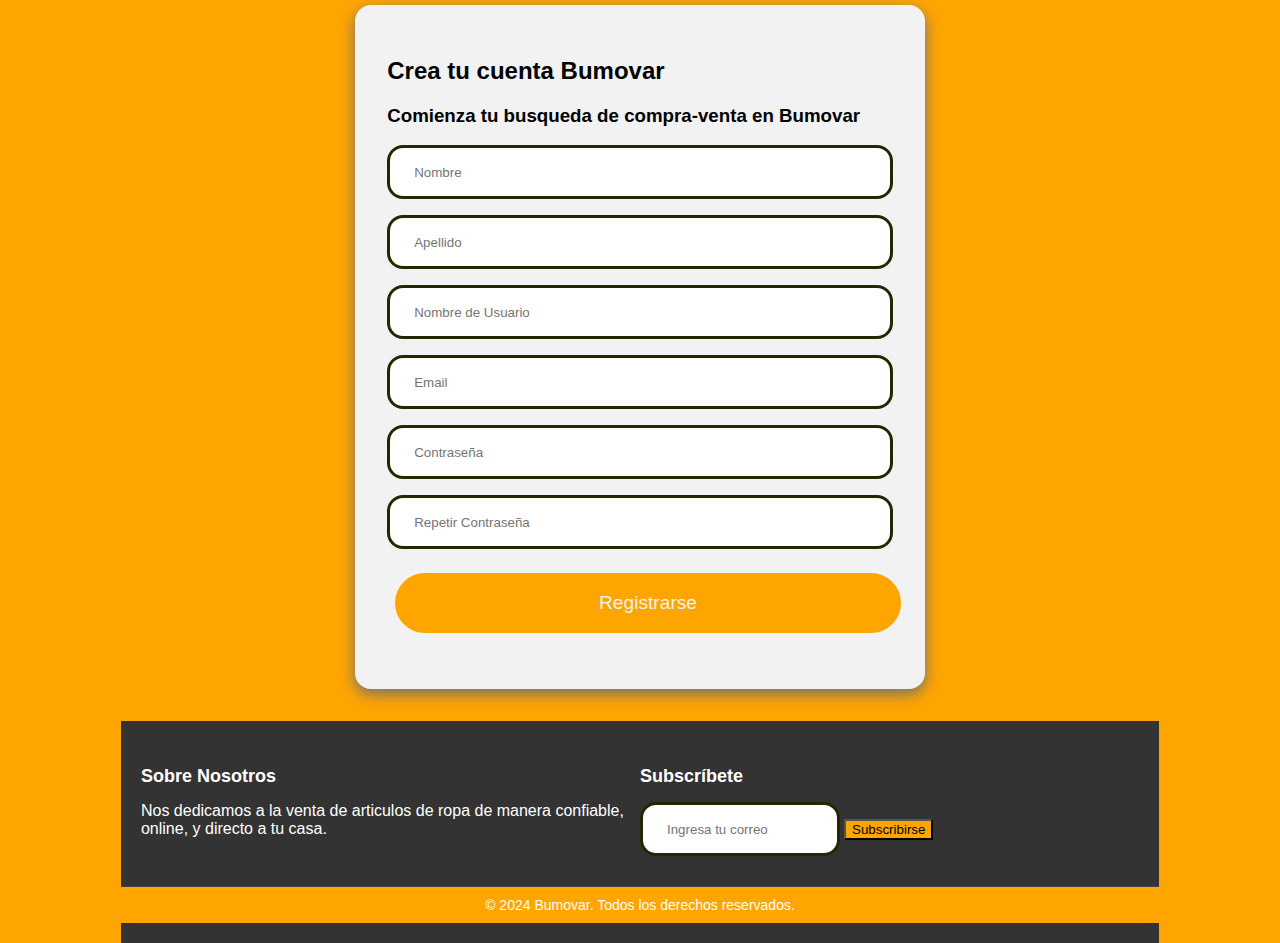
<file: templates/Registration_screen.html>
<html>

<head>
    <title>Registration</title>
    <meta name="Bumovar registro" content="Registro para la creacion de un usuario Bumovar ">
    <!-- css -->
    <link rel="stylesheet" type="text/css" href="../css/estilos.css" media="all"/>

    <!-- js -->
    <script src="../js/basics.js" defer></script>
    
    <script src="../js/Registration_screen.js" defer></script>
   <!-- Para que actualice el js -->
   <meta http-equiv=”Expires” content=”0″>
   <meta http-equiv=”Last-Modified” content=”0″>
   <meta http-equiv=”Cache-Control” content=”no-cache, mustrevalidate”>
   <meta http-equiv=”Pragma” content=”no-cache”>

</head>
<body class="login-registration">

    <div class="contenedor-login sombra">
        <h2>Crea tu cuenta Bumovar</h2>
        <h3>Comienza tu busqueda de compra-venta en Bumovar</h3>
        <form id="form" name="registration-form" action="" method="post">
            <input onblur="validarNombre()" type="text" id="names" name="name" placeholder="Nombre">
            <p id="errorname" class="error-message"></p>
            
            <input onblur="validarApellido()" type="text" name="surname" id="surname" placeholder="Apellido">
            <p id="errorsurname" class="error-message"></p>
            
            <input onblur="validarUsuario()" type="text" name="userid" id="userid" placeholder="Nombre de Usuario">
            <p id="erroruser" class="error-message"></p>
            
            <input onblur="validarMail()" type="text" name="usermail" id="usermail" placeholder="Email">
            <p id="errormail" class="error-message"></p>
            
            <input onblur="validarContraseña()" type="password" name="password" id="password" placeholder="Contraseña">
            <p id="errorpassword" class="error-message"></p>
            
            <input onblur="validarReContraseña()" type="password" name="RepetirContraseña" id="password" placeholder="Repetir Contraseña">
            <p id="errorrepassword" class="error-message"></p>
            
            <button type="submit" onclick="validarFormulario()" class="button">Registrarse</button>
        </form>
    </div>
    <footer>
        <div class="footer-container">
            <div class="footer-section about">
                <h2>Sobre Nosotros</h2>
                <p>Nos dedicamos a la venta de articulos de ropa de manera confiable, online, y directo a tu casa.</p>
            </div>
            
            <div class="footer-section contact-form">
                <h2>Subscríbete</h2>
                <form action="#">
                    <input type="email" class="subscribe" placeholder="Ingresa tu correo">
                    <button class = "subscribe-button" type="submit">Subscribirse</button>
                </form>
            </div>
           
        </div>
        <div class="footer-bottom">
            <p>&copy; 2024 Bumovar. Todos los derechos reservados.</p>
        </div>
    </footer>        
</body>

</html>
</file>
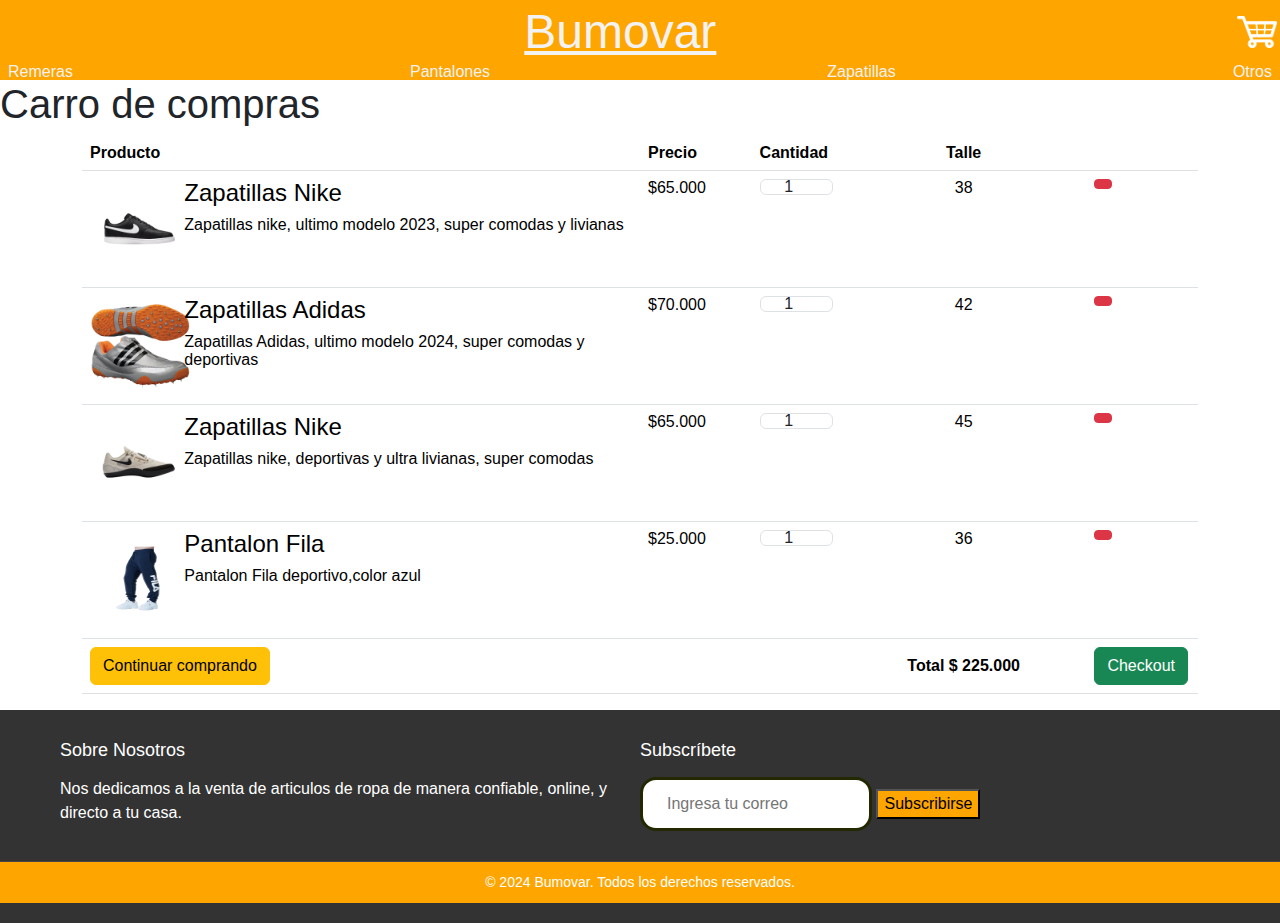
<file: templates/shopcart.html>
<html>

<head>
    <title>Carrito</title>
    <!-- css -->
    <link href="https://cdn.jsdelivr.net/npm/bootstrap@5.3.3/dist/css/bootstrap.min.css" rel="stylesheet" integrity="sha384-QWTKZyjpPEjISv5WaRU9OFeRpok6YctnYmDr5pNlyT2bRjXh0JMhjY6hW+ALEwIH" crossorigin="anonymous">
    <link rel="stylesheet" type="text/css" href="../css/estilos.css" media="all">

    <!-- js -->
    <script src="../js/header.js" defer></script>
      
  
</head>
<body>
    <script type="text/javascript" src="../js/shopcart.js"></script>
    <header class="headermain">
        <a class="logo" href="../index.html">Bumovar</a>
        <a class="carrito"><img src="../img/carritofinal.png" alt="carro de compras"></a>
    </header>
    <nav class="headerfiltros">
      <a onclick="ir_home()">Remeras</a>
      <a onclick="ir_home()">Pantalones</a>
      <a onclick="ir_home()">Zapatillas</a>
      <a onclick = "ir_home()">Otros</a>
    </nav>
    <h1>Carro de compras</h1>
    <div id="background">
        <div id="shopcart_background"></div>
        <div class="container">
            <table id="cart" class="table table-hover table-condensed">
              <thead>
                <tr>
                  <th style="width:50%">Producto</th>
                  <th style="width:10%">Precio</th>
                  <th style="width:8%">Cantidad</th>
                  <th style="width:22%" class="text-center">Talle</th>
                  <th style="width:10%"></th>
                </tr>
              </thead>
              <tbody>
                <tr>
                  <td data-th="Product">
                    <div class="row">
                      <div id = "imgcarrito" class="col-sm-2 hidden-xs"><img src="../img/imgropa/zapatillas/zapatilla3.png "alt="imagen de producto" width="100" height="100" alt="..." class="img-responsive" /></div>
                      <div class="col-sm-10">
                        <h4 class="nomargin">Zapatillas Nike</h4>
                        <p>Zapatillas nike, ultimo modelo 2023, super comodas y livianas</p>
                      </div>
                    </div>
                  </td>
                  <td data-th="Price">$65.000</td>
                  <td data-th="Quantity">
                    <input type="number" class="form-control text-center" value="1">
                  </td>
                  <td data-th="Subtotal" class="text-center">38</td>

          

                  
                  <td class="actions" data-th="">
                    
                    <button class="btn btn-danger btn-sm"><i class="fa fa-trash-o"></i></button>
                  </td>

                </tr>

                <tr>
                  <td data-th="Product">
                    <div class="row">
                      <div id = "imgcarrito" class="col-sm-2 hidden-xs"><img src="../img/imgropa/zapatillas/zapatilla5.png" alt="imagen de producto" width="100" height="100" alt="..." class="img-responsive" /></div>
                      <div class="col-sm-10">
                        <h4 class="nomargin">Zapatillas Adidas</h4>
                        <p>Zapatillas Adidas, ultimo modelo 2024, super comodas y deportivas</p>
                      </div>
                    </div>
                  </td>
                  <td data-th="Price">$70.000</td>
                  <td data-th="Quantity">
                    <input type="number" class="form-control text-center" value="1">
                  </td>
                  <td data-th="Subtotal" class="text-center">42</td>

          

                  
                  <td class="actions" data-th="">
                    
                    <button class="btn btn-danger btn-sm"><i class="fa fa-trash-o"></i></button>
                  </td>

                </tr>

                <tr>
                  <td data-th="Product">
                    <div class="row">
                      <div id = "imgcarrito" class="col-sm-2 hidden-xs"><img src="../img/imgropa/zapatillas/zapatilla10.png" alt="imagen de producto" width="100" height="100" alt="..." class="img-responsive" /></div>
                      <div class="col-sm-10">
                        <h4 class="nomargin">Zapatillas Nike</h4>
                        <p>Zapatillas nike, deportivas y ultra livianas, super comodas</p>
                      </div>
                    </div>
                  </td>
                  <td data-th="Price">$65.000</td>
                  <td data-th="Quantity">
                    <input type="number" class="form-control text-center" value="1">
                  </td>
                  <td data-th="Subtotal" class="text-center">45</td>

          

                  
                  <td class="actions" data-th="">
                  
                    <button class="btn btn-danger btn-sm"><i class="fa fa-trash-o"></i></button>
                  </td>

                </tr>

                <tr>
                  <td data-th="Product">
                    <div class="row">
                      <div id = "imgcarrito" class="col-sm-2 hidden-xs"><img src="../img/imgropa/pantalones/pantalon4.png" alt="imagen de producto" width="100" height="100" alt="..." class="img-responsive" /></div>
                      <div class="col-sm-10">
                        <h4 class="nomargin">Pantalon Fila</h4>
                        <p>Pantalon Fila deportivo,color azul</p>
                      </div>
                    </div>
                  </td>
                  <td data-th="Price">$25.000</td>
                  <td data-th="Quantity">
                    <input type="number" class="form-control text-center" value="1">
                  </td>
                  <td data-th="Subtotal" class="text-center">36</td>

          

                  
                  <td class="actions" data-th="">
                  
                    <button class="btn btn-danger btn-sm"><i class="fa fa-trash-o"></i></button>
                  </td>

                </tr>
              </tbody>
              <tfoot>
            
                <tr>
                  <td><a href="../index.html" class="btn btn-warning"><i class="fa fa-angle-left"></i> Continuar comprando</a></td>
                  <td colspan="2" class="hidden-xs"></td>
                  <td class="hidden-xs text-center"><strong>Total $ 225.000</strong></td>
                  <td><a href="checkout.html" class="btn btn-success btn-block">Checkout <i class="fa fa-angle-right"></i></a></td>
                </tr>
              </tfoot>
            </table>
          </div>
    <script type="text/javascript" src="../js/header.js"></script>
    <footer>
      <div class="footer-container">
          <div class="footer-section about">
              <h2>Sobre Nosotros</h2>
              <p>Nos dedicamos a la venta de articulos de ropa de manera confiable, online, y directo a tu casa.</p>
          </div>
          
          <div class="footer-section contact-form">
              <h2>Subscríbete</h2>
              <form action="#">
                  <input type="email" class="subscribe" placeholder="Ingresa tu correo">
                  <button class = "subscribe-button" type="submit">Subscribirse</button>
              </form>
          </div>
         
      </div>
      <div class="footer-bottom">
          <p>&copy; 2024 Bumovar. Todos los derechos reservados.</p>
      </div>
  </footer>     
</body>
</file>
<file: css/estilos.css>
@charset "UTF-8";
body {
  font-family: "Outfit", sans-serif;
  font-weight: 400;
  --blanco: #F2F2F2;
  --primario: #FFA500;
  --secundario: #2979C4;
  --negro: #242800;
  --error: #EF3C2D;
  --grisclaro: #D1D1D1;
  --gris: #B8B8B8;
  --primariooscuro: #C88200;
  --secundariooscuro: #336596;
  --azul: #4091C9;
  --rojo: #EF3C2D;
  --verde: #A5EEA0;
  --success: #A5EEA0;
}

.headermain {
  padding: 0.2rem;
  height: 4rem;
}

header {
  background-color: var(--primario);
  display: flex;
  justify-content: space-between;
  align-items: center;
}

.headerfiltros {
  background-color: var(--primario);
  display: flex;
  justify-content: space-between;
  align-items: center;
  height: 1rem;
  color: var(--blanco);
  padding: 0.5rem;
}
.headerfiltros a:hover {
  color: #000000;
  border: 2px solid rgb(248, 170, 36);
  padding: 2px;
  font-family: "Lucida Console", Monaco, monospace;
  font-size: 14px;
  letter-spacing: 1px;
  cursor: pointer;
  transition: ease-out 0.4s;
}

.headermain img {
  height: 2rem;
}
.headermain img:hover {
  background: #f09b08;
  box-shadow: 0 0 10px rgb(255, 255, 255);
}

.menu img {
  width: 5rem;
  margin: 0.5rem;
}

.logo {
  flex-grow: 5;
  text-align: center;
  align-self: center;
  font-size: 3rem;
  color: var(--blanco);
}

body {
  font-family: Arial, sans-serif;
  font-weight: normal;
}
body.login-registration {
  display: flex;
  justify-content: center;
  align-items: center;
  background: var(--primario);
}
body.login-registration .error {
  color: var(--error);
}
body.login-registration .success, body.login-registration .success-box {
  color: var(--success);
  border-color: var(--success);
}

.errorMessage {
  font-size: 1rem;
  color: var(--error);
}

.error-message {
  font-size: 1rem;
  color: var(--error);
}

.form.error input {
  border-color: #ff3860;
}

.success-box {
  border-style: solid;
}

.card {
  border-radius: 30px;
  box-shadow: 5px 5px 12px rgba(0, 0, 0, 0.2);
  background: rgba(255, 255, 255, 0.15);
}

.card-img-top {
  margin-left: 30%;
  width: 200px;
  height: 200px;
}

.card-title {
  margin-left: 40%;
}

.carousel {
  width: 40%;
  margin-left: 30%;
  margin-bottom: 5%;
}

.carousel-item p {
  color: orange;
  font-size: 120%;
  text-decoration-style: dashed;
}

.viewproduct {
  background-color: #FF4500;
  color: white;
  padding: 10px;
  border: none;
  border-radius: 5px;
  float: right;
  cursor: pointer;
}
.viewproduct:hover {
  background: #fd9393;
}

.ver-producto {
  background-color: #FF4500;
  color: white;
  padding: 10px;
  border: none;
  border-radius: 5px;
  float: right;
  cursor: pointer;
}
.ver-producto:hover {
  background: #fd9393;
}

.container-title {
  font-size: 60%;
  padding: 30px;
  background-color: #eee;
  margin-bottom: 50px;
  color: #222;
}

.carousel-caption h5 {
  border-radius: 20%;
  background-color: orange;
  color: white;
}

.carousel-caption p {
  border-radius: 20%;
  background-color: orange;
  color: white;
}

main {
  display: flex;
  gap: 30px;
  margin-bottom: 80px;
}

.container-img {
  margin-top: 10%;
  background-color: #f7f7f9;
  flex: 1;
}

.container-info-product {
  flex: 1;
  display: flex;
  flex-direction: column;
}

.container-price {
  padding-bottom: 20px;
  border-bottom: 1px solid #e4e4e4;
  display: flex;
  align-items: center;
  justify-content: space-between;
}

.container-price span {
  font-size: 24px;
  font-weight: 300;
}

.container-details-product {
  padding: 30px 0;
}

.form-group {
  display: flex;
  align-items: center;
  gap: 20px;
  margin-bottom: 15px;
}
.form-group label {
  width: 100px;
  color: #222;
  font-weight: 700;
}
.form-group select {
  width: 300px;
  border: none;
  padding: 12px 15px;
  background-color: #f7f7f7;
  outline: none;
  color: #666;
}

.btn-clean {
  border: none;
  background: none;
  color: #666;
  margin-left: 120px;
  cursor: pointer;
}
.btn-clean:hover {
  color: #1bbeb4;
}

.container-add-cart {
  display: flex;
  gap: 20px;
  padding-bottom: 30px;
  border-bottom: 1px solid #e4e4e4;
}

.container-quantity {
  position: relative;
}
.container-quantity .input-quantity {
  background-color: #f7f7f7;
  border: none;
  padding: 10px;
  width: 60px;
  height: 100%;
  color: #666;
  font-weight: 500;
  line-height: 0;
}
.container-quantity .input-quantity:focus {
  outline: none;
}
.container-quantity .input-quantity::-webkit-inner-spin-button, .container-quantity .input-quantity::-webkit-outer-spin-button {
  -webkit-appearance: none;
  appearance: none;
}
.container-quantity .btn-increment-decrement {
  display: flex;
  flex-direction: column;
  position: absolute;
  top: 7px;
  right: 7px;
}
.container-quantity .btn-increment-decrement i {
  font-size: 11px;
  color: #666;
  cursor: pointer;
}
.container-quantity .btn-increment-decrement .fa-chevron-down:hover {
  color: #1bbeb4;
}
.container-quantity .btn-increment-decrement .fa-chevron-up:hover {
  color: #1bbeb4;
}

.btn-add-to-cart {
  border: none;
  background-color: orange;
  padding: 10px;
  color: #f7f7f7;
  display: flex;
  align-items: center;
  justify-content: center;
  gap: 5px;
  font-weight: 700;
  cursor: pointer;
}
.btn-add-to-cart:hover {
  color: #1bbeb4;
}

.hidden {
  display: none;
}

.container-description,
.container-additional-information,
.container-reviews {
  display: flex;
  flex-direction: column;
  border-bottom: 1px solid #e4e4e4;
  padding: 10px 0;
}
.container-description .title-description,
.container-description .title-additional-information,
.container-description .title-reviews,
.container-additional-information .title-description,
.container-additional-information .title-additional-information,
.container-additional-information .title-reviews,
.container-reviews .title-description,
.container-reviews .title-additional-information,
.container-reviews .title-reviews {
  display: flex;
  align-items: center;
  justify-content: space-between;
  cursor: pointer;
}
.container-description .title-description h4,
.container-description .title-additional-information h4,
.container-description .title-reviews h4,
.container-additional-information .title-description h4,
.container-additional-information .title-additional-information h4,
.container-additional-information .title-reviews h4,
.container-reviews .title-description h4,
.container-reviews .title-additional-information h4,
.container-reviews .title-reviews h4 {
  font-weight: 300;
  color: #666;
  font-size: 14px;
}
.container-description .text-description,
.container-description .text-additional-information,
.container-description .text-reviews,
.container-additional-information .text-description,
.container-additional-information .text-additional-information,
.container-additional-information .text-reviews,
.container-reviews .text-description,
.container-reviews .text-additional-information,
.container-reviews .text-reviews {
  font-size: 13px;
  color: #252525;
  line-height: 22px;
  margin-top: 25px;
}

#backgroundhome {
  background-color: #F2F2F2;
  background-image: url("../img/fondohome.jpg");
  background-size: cover;
  background-repeat: no-repeat;
  background-attachment: fixed;
  margin: 0;
  padding: 0;
  overflow: visible;
  height: auto;
}

#logohome {
  margin-left: 50%;
  width: 400px;
  text-transform: uppercase;
  padding: 20px;
  border-radius: 50px;
  margin-bottom: 10px;
  transform: translateX(-50%);
  opacity: 0.9;
}

#h4home {
  text-align: center;
  border-radius: 10px;
  box-shadow: 5px 5px 12px rgba(0, 0, 0, 0.2);
  background: rgb(255, 162, 0);
  margin-top: 1%;
}

.button, .buttonalt, .buttonmini, .buttonminialt {
  padding: 1rem;
  margin: 0.5rem;
  width: 100%;
  border-radius: 2rem;
  border-color: var(--primario);
  border-style: solid;
  border-width: 0.2em;
  font-size: 1.2rem;
}

.button {
  background-color: var(--primario);
  color: var(--blanco);
}
.button:hover {
  cursor: pointer;
  background-color: var(--secundario);
  transition: 0.2s;
}

.buttonalt {
  background-color: white;
  color: var(--negro);
}

.buttonmini, .buttonminialt {
  width: 40%;
}
.buttonmini.buttonmini, .buttonminialt.buttonmini {
  background-color: var(--primario);
  color: var(--blanco);
}
.buttonmini.buttonminialt, .buttonminialt.buttonminialt {
  background-color: white;
  color: var(--negro);
}

@media screen and (max-width: 600px) {
  .viewproduct {
    position: absolute;
    bottom: 10px; /* Posición desde abajo */
    right: 10px;
  }
  .ver-producto {
    width: 35%;
    padding: 2px;
    float: right;
  }
  #product {
    grid-template-columns: repeat(1, 1fr);
  }
  #logohome {
    display: none;
  }
  #imgcarrito {
    float: left;
    margin-right: 150%;
  }
}
@media screen and (max-width: 1250px) {
  .viewproduct {
    position: absolute;
    bottom: 10px; /* Posición desde abajo */
    right: 10px;
  }
  .ver-producto {
    width: 35%;
    padding: 2px;
    float: right;
  }
  #product {
    grid-template-columns: repeat(1, 1fr);
  }
  #logohome {
    display: none;
  }
  #imgcarrito {
    float: left;
    margin-right: 150%;
  }
}
@media only screen and (max-width: 768px) {
  .viewproduct {
    position: absolute;
    bottom: 10px;
    right: 10px;
  }
  .ver-producto {
    width: 35%;
    padding: 2px;
    float: right;
  }
  #product {
    grid-template-columns: repeat(1, 1fr);
  }
  #logohome {
    display: none;
  }
  main {
    display: flex;
    flex-direction: column;
  }
  .container-img {
    order: -1;
  }
  .container-info-product {
    order: 1;
  }
  #imgcarrito {
    float: left;
    margin-right: 150%;
  }
}
/* Registration Form Styles */
#names,
#surname,
#userid,
#usermail,
#password,
#RepetirContraseña {
  width: 100%;
  height: 1rem;
  margin-bottom: 0px;
  padding: 1.5rem;
  border-style: solid;
  border-width: 0.2rem;
  border-color: var(--negro);
  border-radius: 1rem;
}

input,
select {
  width: 100%;
  height: 1rem;
  margin-bottom: 0px;
  padding: 1.5rem;
  border-style: solid;
  border-width: 0.2rem;
  border-color: var(--negro);
  border-radius: 1rem;
}

.formguide {
  padding-left: 0.5em;
  font-weight: 400;
}

.contenedor-login {
  width: 40%;
  padding: 2rem;
  margin: 2rem;
  border-radius: 2rem;
  background: var(--blanco);
}

.sombra {
  box-shadow: 0px 5px 15px 0px rgb(112, 112, 112);
  background-color: var(--blanco);
  padding: 2rem;
  border-radius: 1rem;
}

html, body {
  height: 100%;
  font-family: Arial, sans-serif;
}

body {
  display: flex;
  flex-direction: column;
}

.content-wrapper {
  flex: 1;
  display: flex;
  flex-direction: column;
}

.content {
  flex: 1;
}

footer {
  background-color: #333;
  color: #fff;
  padding: 20px 0;
}
footer .footer-container {
  display: flex;
  justify-content: space-between;
  max-width: 1200px;
  margin: 0 auto;
  padding: 0 20px;
}
footer .footer-container .footer-section {
  flex: 1;
  min-width: 200px;
  margin: 10px 0;
}
footer .footer-container .footer-section h2 {
  margin-bottom: 15px;
  font-size: 18px;
}
footer .footer-container .footer-section p,
footer .footer-container .footer-section form {
  margin: 0;
  padding: 0;
}
footer .footer-container .footer-section .contact-form input[type=email] {
  padding: 10px;
  margin-right: 10px;
  border: none;
  border-radius: 5px;
}
footer .footer-container .footer-section .contact-form button {
  padding: 10px 20px;
  background-color: #ff6600;
  border: none;
  border-radius: 5px;
  color: #fff;
  cursor: pointer;
}
footer .footer-container .footer-section .contact-form button:hover {
  background-color: #ff4500;
}
footer .footer-bottom {
  text-align: center;
  padding: 10px 0;
  border-top: 1px solid #444;
  margin-top: 20px;
  background-color: orange;
}
footer .footer-bottom p {
  margin: 0;
  font-size: 14px;
}

.subscribe {
  width: 40%;
}

.subscribe-button {
  background-color: orange;
}

/*# sourceMappingURL=estilos.css.map */
</file>
